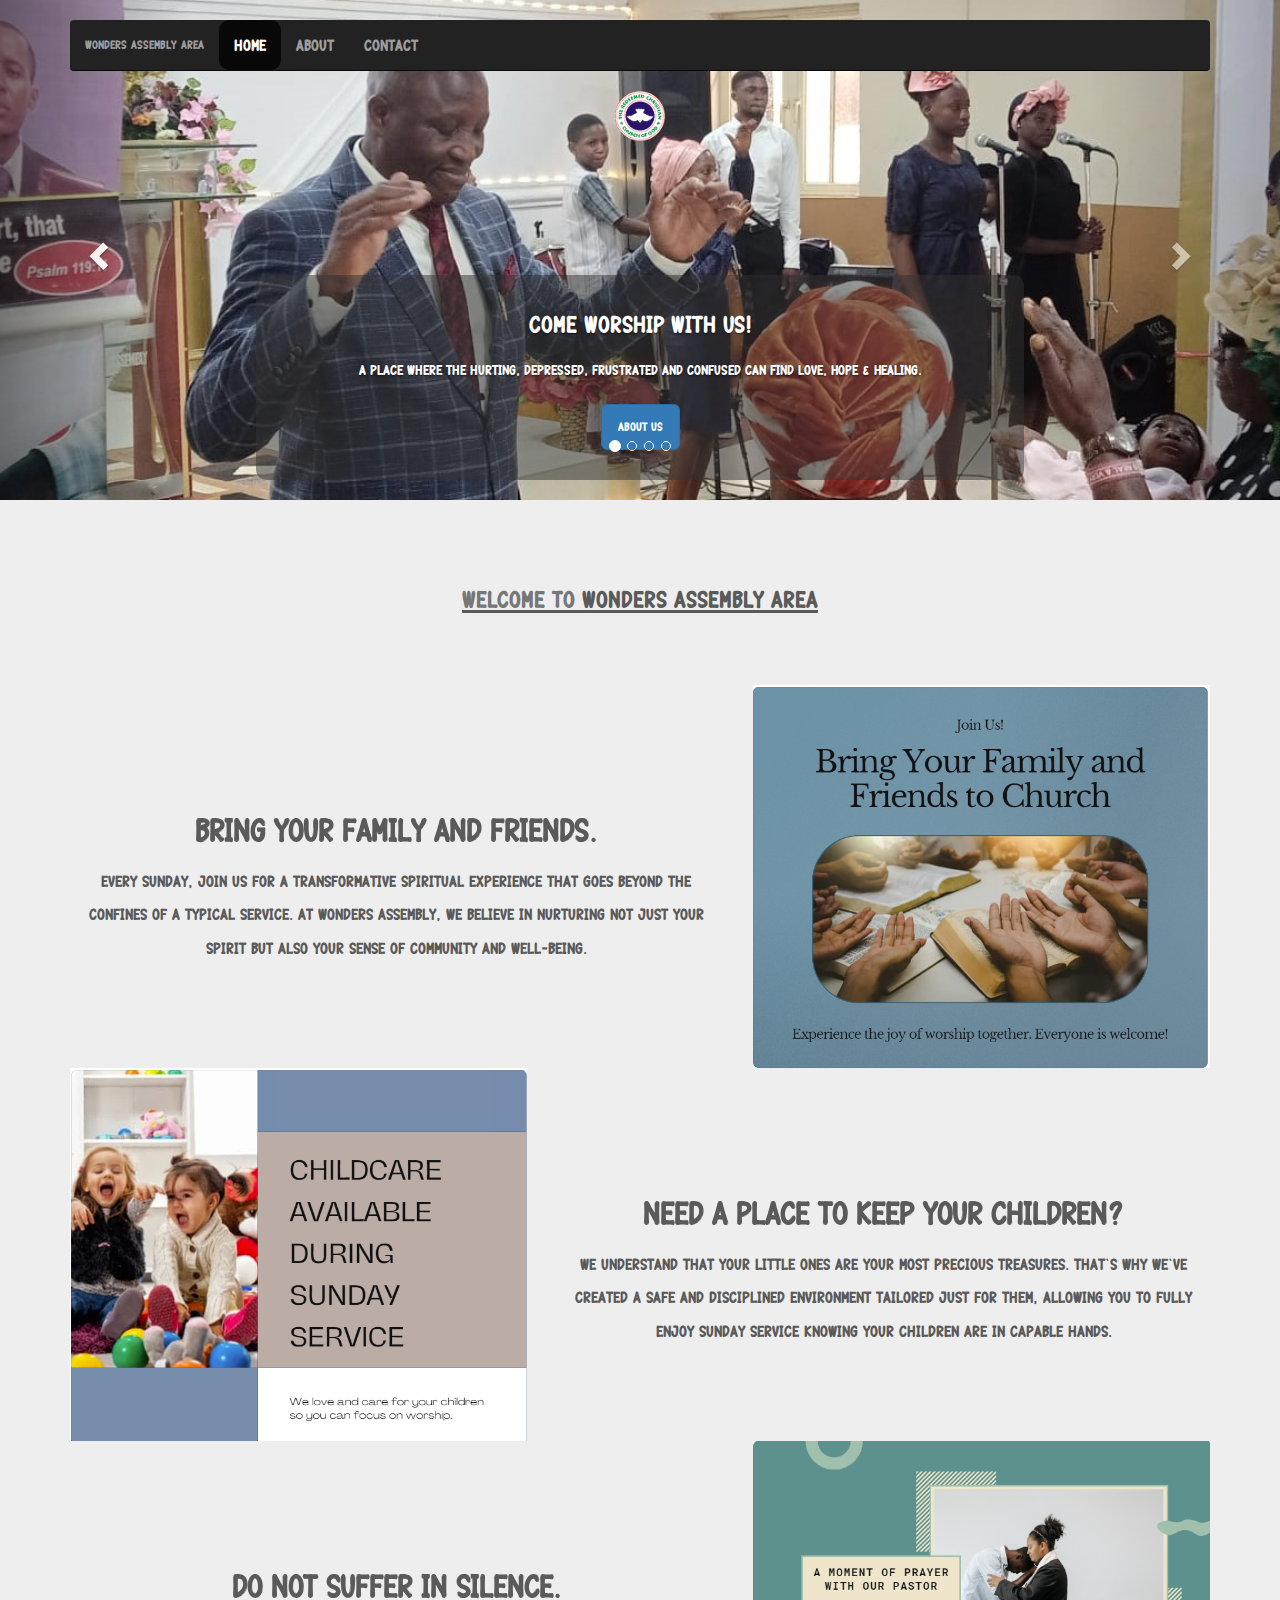
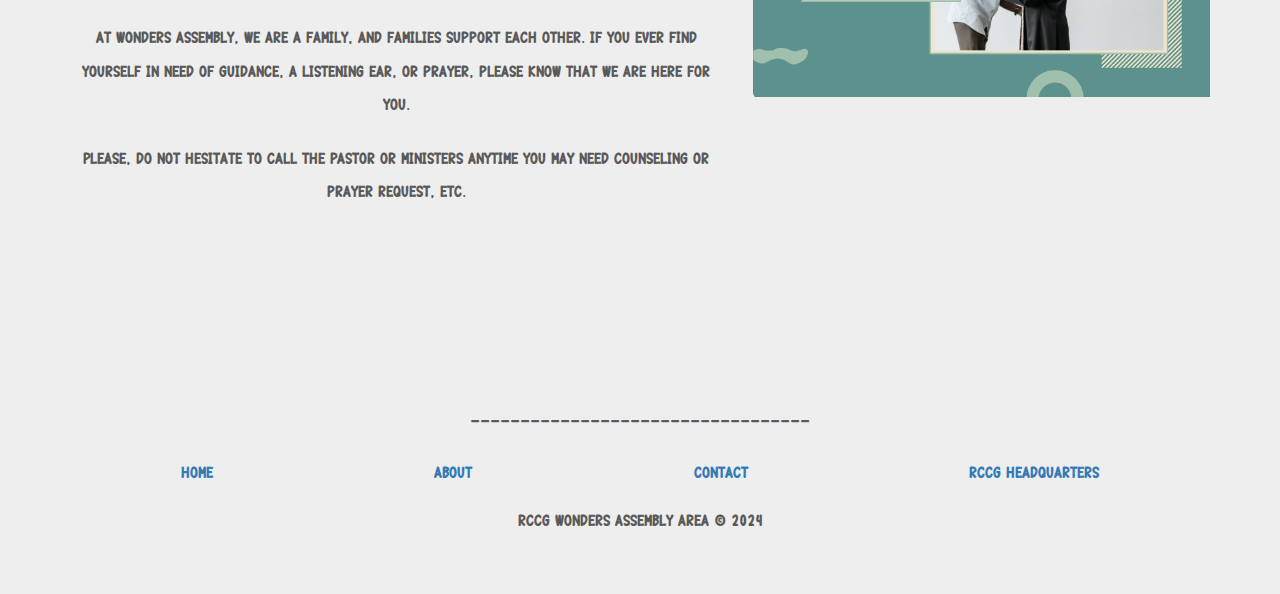
<file: index.html>
<!DOCTYPE html>
<html lang="en">
<!--FOR WHOEVER MAY HANDLE CODE: 
BOOSTRAP WEBSITE STYLES - FROM ONLINE RESOURCE (GOOGLE "BOOTSRAP") -->

<head>
    <meta charset="utf-8">
    <meta http-equiv="X-UA-Compatible" content="IE=edge">
    <meta name="viewport" content="width=device-width, initial-scale=1">
    <!-- The above 3 meta tags *must* come first in the head; any other head content must come *after* these tags -->
    <meta name="description" content="">
    <meta name="author" content="">
    <link rel="icon" href="favicon.ico">

    <title>Wonders Assembly Area (Redeemed Christian Church of God)</title>

    <!-- Bootstrap core CSS -->
    <link href="dist/css/bootstrap.min.css" rel="stylesheet">

    <link rel="stylesheet" href="http://maxcdn.bootstrapcdn.com/bootstrap/3.3.6/css/bootstrap.min.css">
    <script src="https://ajax.googleapis.com/ajax/libs/jquery/1.12.2/jquery.min.js"></script>
    <script src="http://maxcdn.bootstrapcdn.com/bootstrap/3.3.6/js/bootstrap.min.js"></script>

    <!-- IE10 viewport hack for Surface/desktop Windows 8 bug -->
    <link href="assets/css/ie10-viewport-bug-workaround.css" rel="stylesheet">

    <link href="assets/css/custom-church.css" rel="stylesheet">

    <!-- Just for debugging purposes. Don't actually copy these 2 lines! -->
    <!--[if lt IE 9]><script src="assets/js/ie8-responsive-file-warning.js"></script><![endif]-->
    <script src="assets/js/ie-emulation-modes-warning.js"></script>

    <!-- HTML5 shim and Respond.js for IE8 support of HTML5 elements and media queries -->
    <!--[if lt IE 9]>
      <script src="https://oss.maxcdn.com/html5shiv/3.7.2/html5shiv.min.js"></script>
      <script src="https://oss.maxcdn.com/respond/1.4.2/respond.min.js"></script>
    <![endif]-->

    <!-- Custom styles for this template -->
    <link href="carousel.css" rel="stylesheet">
</head>
<!-- NAVBAR
================================================== -->

<body>
    <div class="navbar-wrapper">
        <div class="container">

            <nav class="navbar navbar-inverse navbar-static-top">
                <div class="container">
                    <div class="navbar-header">
                        <button type="button" class="navbar-toggle collapsed" data-toggle="collapse" data-target="#navbar" aria-expanded="false" aria-controls="navbar">
                <span class="sr-only">Toggle navigation</span>
                <span class="icon-bar"></span>
                <span class="icon-bar"></span>
                <span class="icon-bar"></span>
              </button>
                        <a class="navbar-brand" href="#" title="Wonders Assembly Area">Wonders Assembly Area</a>
                    </div>
                    <div id="navbar" class="navbar-collapse collapse">
                        <ul class="nav navbar-nav">
                            <li class="active"><a href="#">Home</a></li>
                            <li><a href="about.html">About</a></li>
                            <li><a href="contact.html">Contact</a></li>
                            <!-- <li class="dropdown">
                  <a href="#" class="dropdown-toggle" data-toggle="dropdown" role="button" aria-haspopup="true" aria-expanded="false">Dropdown <span class="caret"></span></a>
                  <ul class="dropdown-menu">
                    <li><a href="#">Action</a></li>
                    <li><a href="#">Another action</a></li>
                    <li><a href="#">Something else here</a></li>
                    <li role="separator" class="divider"></li>
                    <li class="dropdown-header">Nav header</li>
                    <li><a href="#">Separated link</a></li>
                    <li><a href="#">One more separated link</a></li> -->

                        </ul>
                        </li>
                        </ul>
                    </div>
                </div>
            </nav>

            <!--RCCG LOGO-->
            <div style="display: flex; justify-content: center;"><img src="assets/img/icons/RCCG.png" width="50" height="50"></div>

        </div>
    </div>


    <!-- Carousel
    ================================================== -->
    <div id="myCarousel" class="carousel slide" data-ride="carousel">
        <!-- Indicators -->
        <ol class="carousel-indicators">
            <li data-target="#myCarousel" data-slide-to="0" class="active"></li>
            <li data-target="#myCarousel" data-slide-to="1"></li>
            <li data-target="#myCarousel" data-slide-to="2"></li>
            <li data-target="#myCarousel" data-slide-to="3"></li>
        </ol>
        <div class="carousel-inner" role="listbox">
            <div class="item active first-slide carousel-img-1" title="first-slide" alt="First-Slide">
                <div class="container">
                    <div class="carousel-caption">
                        <h1>Come Worship With Us!</h1>
                        <!--
              <p>Note: If you're viewing this page via a <code>file://</code> URL, the "next" and "previous" Glyphicon buttons on the left and right might not load/display properly due to web browser security rules.</p>-->
                        <p>A place where the hurting, depressed, frustrated and confused can find LOVE, HOPE & HEALING.</p>
                        <p><a class="btn btn-lg btn-primary" href="about.html" role="button">About Us</a></p>
                    </div>
                </div>
            </div>
            <div class="item second-slide carousel-img-2" title="second-slide" alt="Second Slide">
                <div class="container">
                    <div class="carousel-caption">
                        <h1>Join Us Every Tuesdays!</h1>
                        <p>Come and Dig Deep into the topics of the Bible at our Tuesday Night Bible Study. Every Tuesday at 6:30pm - 7:30pm<br> </p>
                        <p><a class="btn btn-lg btn-primary" href="contact.html" role="button">Learn more</a></p>
                    </div>
                </div>
            </div>
            <!-- new join us -->
            <div class="item second-slide carousel-img-3" title="third-slide" alt="Second Slide">
                <div class="container">
                    <div class="carousel-caption">
                        <h1>Join Us Every Thursdays!</h1>
                        <p>Developing people for spiritual maturity through bible studies. Every Thursday at 6:30pm - 7:30pm<br> </p>
                        <p><a class="btn btn-lg btn-primary" href="contact.html" role="button">Learn more</a></p>
                    </div>
                </div>
            </div>
            <div class="item third-slide carousel-img-4" title="fourth-slide" alt="Third-Slide">
                <div class="container">
                    <div class="carousel-caption">
                        <h1>You're Welcome!</h1>
                        <p>We Appreciate Your Membership,
                            <br>We celebrate Birthdays every first Sunday of each month.</p>
                        <p><a class="btn btn-lg btn-primary" href="#" role="button">Browse gallery</a></p>
                    </div>
                </div>
            </div>
        </div>
        <a class="left carousel-control" href="#myCarousel" role="button" data-slide="prev">
            <span class="glyphicon glyphicon-chevron-left" aria-hidden="true"></span>
            <span class="sr-only">Previous</span>
        </a>
        <a class="right carousel-control" href="#myCarousel" role="button" data-slide="next">
            <span class="glyphicon glyphicon-chevron-right" aria-hidden="true"></span>
            <span class="sr-only">Next</span>
        </a>
    </div>
    <!-- /.carousel -->


    <!-- Marketing messaging and featurettes
    ================================================== -->
    <!-- Wrap the rest of the page in another container to center all the content. -->

    <div class="container marketing">
        <h1 class="featurette col-md-12"><span class="text-muted">Welcome to</span> Wonders Assembly Area</h1>

        <!-- START THE FEATURETTES -->
        <div class="row featurette">
            <div class="col-md-7">
                <h2 class="featurette-heading">Bring Your Family and Friends.
                </h2>
                <p class="lead indexparagraph">Every Sunday, join us for a transformative spiritual experience that goes beyond the confines of a typical service. At Wonders Assembly, we believe in nurturing not just your spirit but also your sense of community and well-being.</p>
            </div>
            <div class="col-md-5">
                <img class="featurette-image img-responsive center-block" src="assets/WondersPictures/bringlovedones.png" alt="Generic placeholder image">
            </div>
        </div>


        <div class="row featurette">
            <div class="col-md-7 col-md-push-5">
                <h2 class="featurette-heading">Need A Place To Keep Your Children?
                </h2>
                <p class="lead indexparagraph">we understand that your little ones are your most precious treasures. That's why we've created a safe and disciplined environment tailored just for them, allowing you to fully enjoy Sunday Service knowing your children are in capable hands.</p>
            </div>
            <div class="col-md-5 col-md-pull-7">
                <img class="featurette-image img-responsive center-block" src="assets/WondersPictures/childcare.png" alt="family">
            </div>
        </div>


        <div class="row featurette">
            <div class="col-md-7">
                <h2 class="featurette-heading">Do Not Suffer In Silence.
                </h2>
                <p class="lead indexparagraph">At Wonders Assembly, we are a family, and families support each other. If you ever find yourself in need of guidance, a listening ear, or prayer, please know that we are here for you.</p>
                <p class="lead indexparagraph">Please, do not hesitate to call the Pastor or Ministers anytime you may need counseling or prayer request, etc.</p>
            </div>
            <div class="col-md-5">
                <img class="featurette-image img-responsive center-block" src="assets/WondersPictures/pastorprayingwithchurchmember.png" alt="Generic placeholder image">
            </div>
        </div>

        <hr class="featurette-divider">
        <!-- /END THE FEATURETTES -->


        <!-- FOOTER -->
        <footer style="text-align: center;">
            <!-- <p class="pull-right"><a href="#">Back to top</a></p> -->
            <!-- <p>&copy; 2024 Redeemed Christian Church of God: Wonders Assembly Area, Lagos Province 22, Nigeria<br> &middot; <a href="#">Privacy</a> &middot; <a href="#">Terms</a></p> -->
            <p>__________________________________</p>
            <nav style="display: flex; justify-content: space-around; "><a href="index.html">Home</a> <a href="about.html">About</a> <a href="contact.html">Contact</a> <a href="https://www.rccg.org/">RCCG Headquarters</a></nav>
            <p>RCCG Wonders Assembly Area &copy; 2024
        </footer>

    </div>
    <!-- /.container -->


    <!-- Bootstrap core JavaScript
    ================================================== -->
    <!-- Placed at the end of the document so the pages load faster -->
    <script src="https://ajax.googleapis.com/ajax/libs/jquery/1.11.3/jquery.min.js"></script>
    <script>
        window.jQuery || document.write('<script src="assets/js/vendor/jquery.min.js"><\/script>')
    </script>
    <script src="dist/js/bootstrap.min.js"></script>
    <!-- Just to make our placeholder images work. Don't actually copy the next line! -->
    <script src="assets/js/vendor/holder.min.js"></script>
    <!-- IE10 viewport hack for Surface/desktop Windows 8 bug -->
    <script src="assets/js/ie10-viewport-bug-workaround.js"></script>
</body>

</html>
</file>
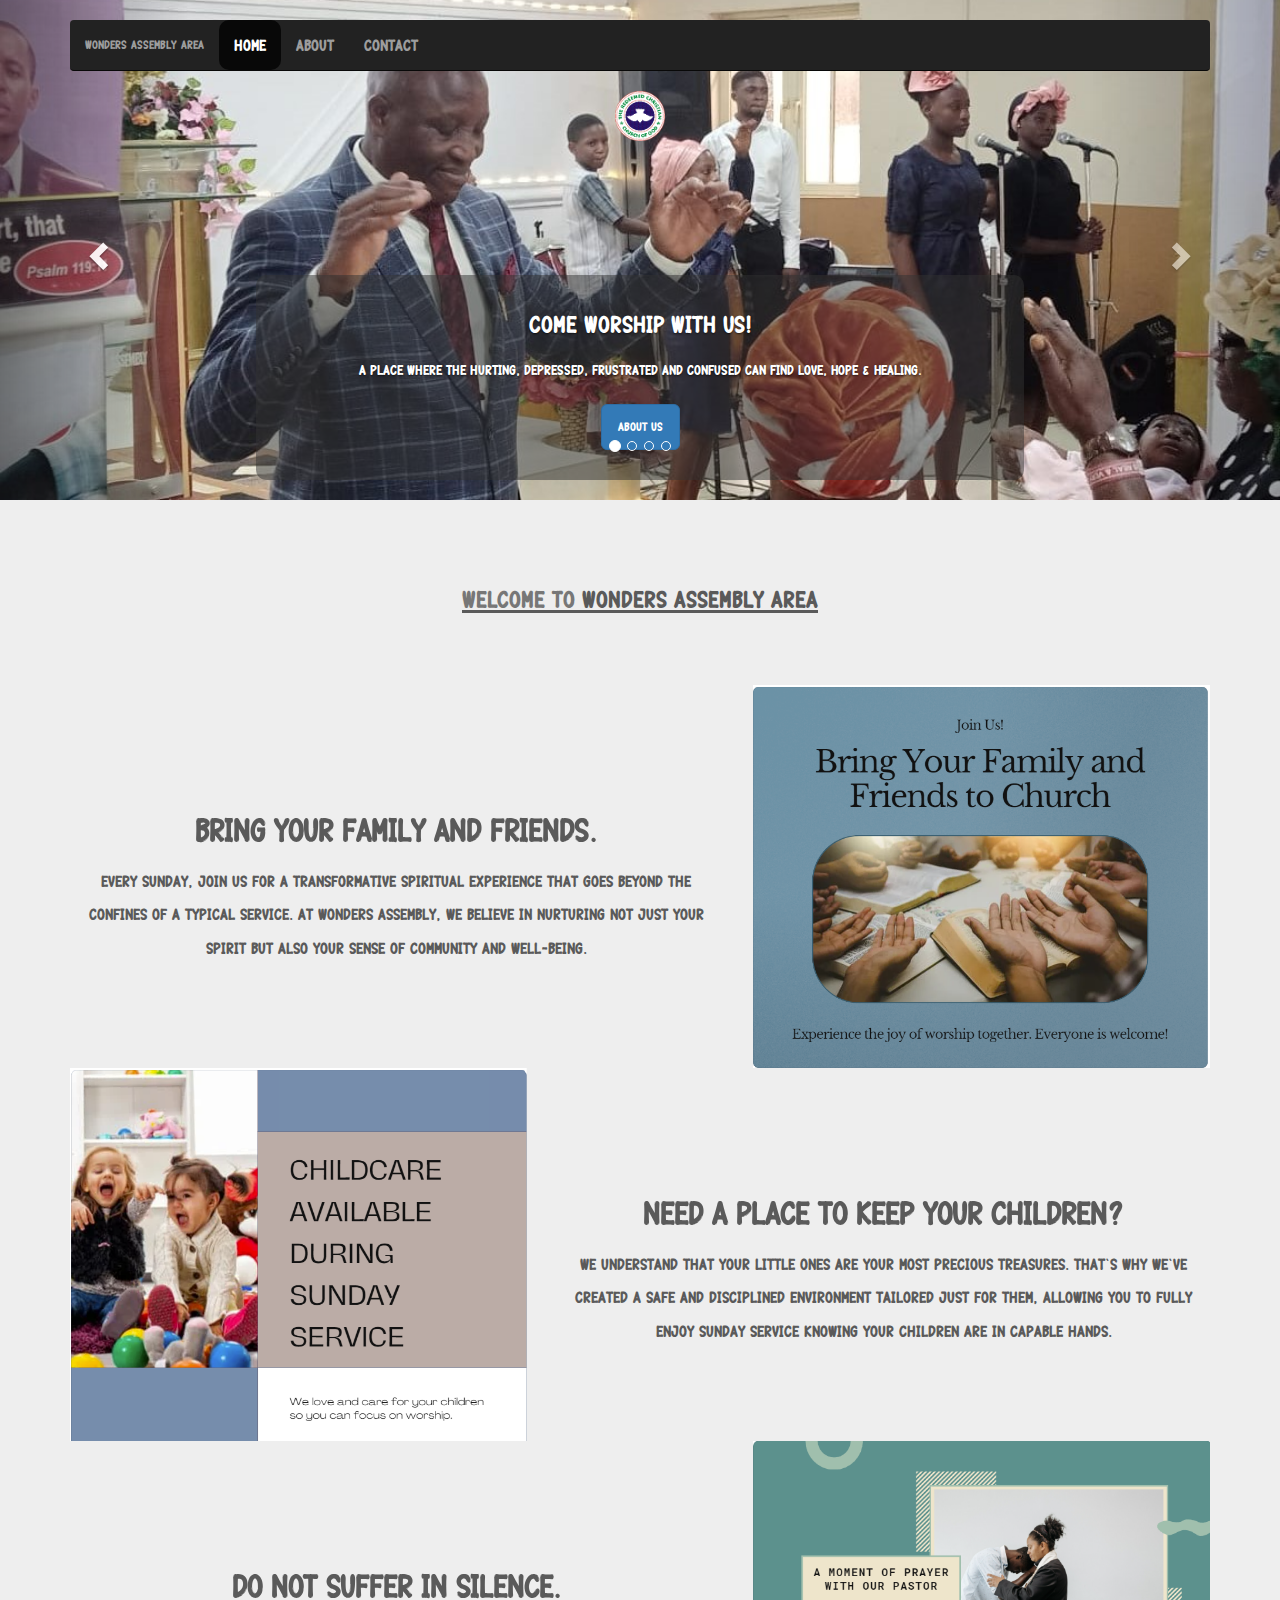
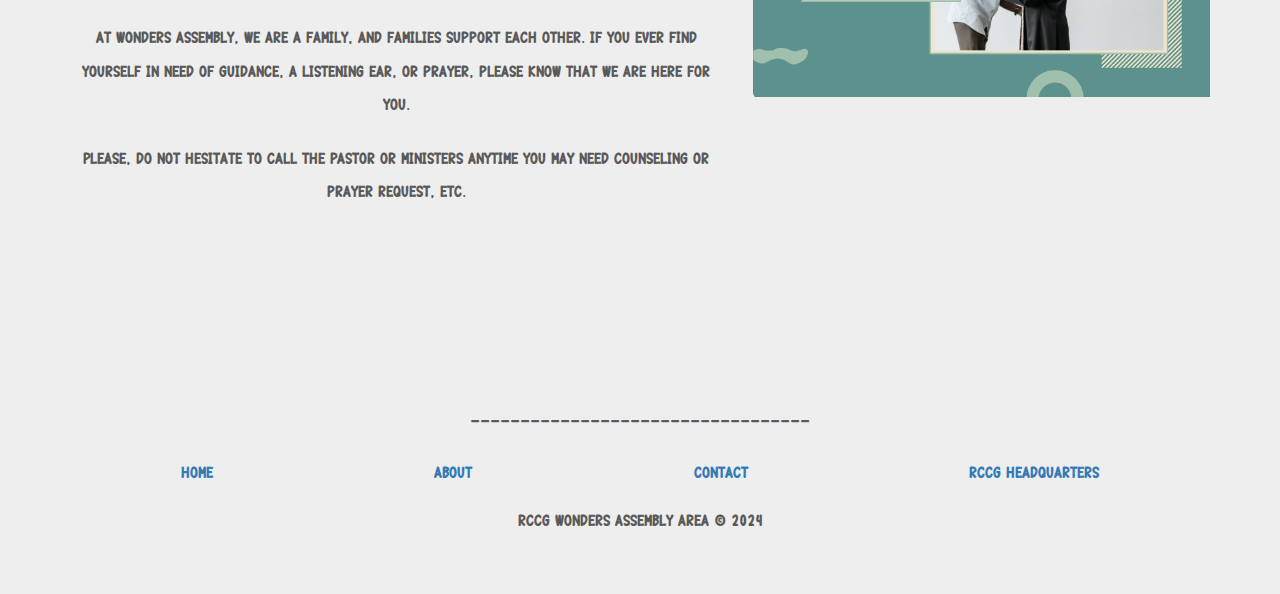
<file: wonders-assembly-area-main/index.html>
<!DOCTYPE html>
<html lang="en">
<!--FOR WHOEVER MAY HANDLE CODE: 
BOOSTRAP WEBSITE STYLES - FROM ONLINE RESOURCE (GOOGLE "BOOTSRAP") -->

<head>
    <meta charset="utf-8">
    <meta http-equiv="X-UA-Compatible" content="IE=edge">
    <meta name="viewport" content="width=device-width, initial-scale=1">
    <!-- The above 3 meta tags *must* come first in the head; any other head content must come *after* these tags -->
    <meta name="description" content="">
    <meta name="author" content="">
    <link rel="icon" href="favicon.ico">

    <title>Wonders Assembly Area (Redeemed Christian Church of God)</title>

    <!-- Bootstrap core CSS -->
    <link href="dist/css/bootstrap.min.css" rel="stylesheet">

    <link rel="stylesheet" href="http://maxcdn.bootstrapcdn.com/bootstrap/3.3.6/css/bootstrap.min.css">
    <script src="https://ajax.googleapis.com/ajax/libs/jquery/1.12.2/jquery.min.js"></script>
    <script src="http://maxcdn.bootstrapcdn.com/bootstrap/3.3.6/js/bootstrap.min.js"></script>

    <!-- IE10 viewport hack for Surface/desktop Windows 8 bug -->
    <link href="assets/css/ie10-viewport-bug-workaround.css" rel="stylesheet">

    <link href="assets/css/custom-church.css" rel="stylesheet">

    <!-- Just for debugging purposes. Don't actually copy these 2 lines! -->
    <!--[if lt IE 9]><script src="assets/js/ie8-responsive-file-warning.js"></script><![endif]-->
    <script src="assets/js/ie-emulation-modes-warning.js"></script>

    <!-- HTML5 shim and Respond.js for IE8 support of HTML5 elements and media queries -->
    <!--[if lt IE 9]>
      <script src="https://oss.maxcdn.com/html5shiv/3.7.2/html5shiv.min.js"></script>
      <script src="https://oss.maxcdn.com/respond/1.4.2/respond.min.js"></script>
    <![endif]-->

    <!-- Custom styles for this template -->
    <link href="carousel.css" rel="stylesheet">
</head>
<!-- NAVBAR
================================================== -->

<body>
    <div class="navbar-wrapper">
        <div class="container">

            <nav class="navbar navbar-inverse navbar-static-top">
                <div class="container">
                    <div class="navbar-header">
                        <button type="button" class="navbar-toggle collapsed" data-toggle="collapse" data-target="#navbar" aria-expanded="false" aria-controls="navbar">
                <span class="sr-only">Toggle navigation</span>
                <span class="icon-bar"></span>
                <span class="icon-bar"></span>
                <span class="icon-bar"></span>
              </button>
                        <a class="navbar-brand" href="#" title="Wonders Assembly Area">Wonders Assembly Area</a>
                    </div>
                    <div id="navbar" class="navbar-collapse collapse">
                        <ul class="nav navbar-nav">
                            <li class="active"><a href="#">Home</a></li>
                            <li><a href="about.html">About</a></li>
                            <li><a href="contact.html">Contact</a></li>
                            <!-- <li class="dropdown">
                  <a href="#" class="dropdown-toggle" data-toggle="dropdown" role="button" aria-haspopup="true" aria-expanded="false">Dropdown <span class="caret"></span></a>
                  <ul class="dropdown-menu">
                    <li><a href="#">Action</a></li>
                    <li><a href="#">Another action</a></li>
                    <li><a href="#">Something else here</a></li>
                    <li role="separator" class="divider"></li>
                    <li class="dropdown-header">Nav header</li>
                    <li><a href="#">Separated link</a></li>
                    <li><a href="#">One more separated link</a></li> -->

                        </ul>
                        </li>
                        </ul>
                    </div>
                </div>
            </nav>

            <!--RCCG LOGO-->
            <div style="display: flex; justify-content: center;"><img src="assets/img/icons/RCCG.png" width="50" height="50"></div>

        </div>
    </div>


    <!-- Carousel
    ================================================== -->
    <div id="myCarousel" class="carousel slide" data-ride="carousel">
        <!-- Indicators -->
        <ol class="carousel-indicators">
            <li data-target="#myCarousel" data-slide-to="0" class="active"></li>
            <li data-target="#myCarousel" data-slide-to="1"></li>
            <li data-target="#myCarousel" data-slide-to="2"></li>
            <li data-target="#myCarousel" data-slide-to="3"></li>
        </ol>
        <div class="carousel-inner" role="listbox">
            <div class="item active first-slide carousel-img-1" title="first-slide" alt="First-Slide">
                <div class="container">
                    <div class="carousel-caption">
                        <h1>Come Worship With Us!</h1>
                        <!--
              <p>Note: If you're viewing this page via a <code>file://</code> URL, the "next" and "previous" Glyphicon buttons on the left and right might not load/display properly due to web browser security rules.</p>-->
                        <p>A place where the hurting, depressed, frustrated and confused can find LOVE, HOPE & HEALING.</p>
                        <p><a class="btn btn-lg btn-primary" href="about.html" role="button">About Us</a></p>
                    </div>
                </div>
            </div>
            <div class="item second-slide carousel-img-2" title="second-slide" alt="Second Slide">
                <div class="container">
                    <div class="carousel-caption">
                        <h1>Join Us Every Tuesdays!</h1>
                        <p>Come and Dig Deep into the topics of the Bible at our Tuesday Night Bible Study. Every Tuesday at 6:30pm - 7:30pm<br> </p>
                        <p><a class="btn btn-lg btn-primary" href="contact.html" role="button">Learn more</a></p>
                    </div>
                </div>
            </div>
            <!-- new join us -->
            <div class="item second-slide carousel-img-3" title="third-slide" alt="Second Slide">
                <div class="container">
                    <div class="carousel-caption">
                        <h1>Join Us Every Thursdays!</h1>
                        <p>Developing people for spiritual maturity through bible studies. Every Thursday at 6:30pm - 7:30pm<br> </p>
                        <p><a class="btn btn-lg btn-primary" href="contact.html" role="button">Learn more</a></p>
                    </div>
                </div>
            </div>
            <div class="item third-slide carousel-img-4" title="fourth-slide" alt="Third-Slide">
                <div class="container">
                    <div class="carousel-caption">
                        <h1>You're Welcome!</h1>
                        <p>We Appreciate Your Membership,
                            <br>We celebrate Birthdays every first Sunday of each month.</p>
                        <p><a class="btn btn-lg btn-primary" href="#" role="button">Browse gallery</a></p>
                    </div>
                </div>
            </div>
        </div>
        <a class="left carousel-control" href="#myCarousel" role="button" data-slide="prev">
            <span class="glyphicon glyphicon-chevron-left" aria-hidden="true"></span>
            <span class="sr-only">Previous</span>
        </a>
        <a class="right carousel-control" href="#myCarousel" role="button" data-slide="next">
            <span class="glyphicon glyphicon-chevron-right" aria-hidden="true"></span>
            <span class="sr-only">Next</span>
        </a>
    </div>
    <!-- /.carousel -->


    <!-- Marketing messaging and featurettes
    ================================================== -->
    <!-- Wrap the rest of the page in another container to center all the content. -->

    <div class="container marketing">
        <h1 class="featurette col-md-12"><span class="text-muted">Welcome to</span> Wonders Assembly Area</h1>

        <!-- START THE FEATURETTES -->
        <div class="row featurette">
            <div class="col-md-7">
                <h2 class="featurette-heading">Bring Your Family and Friends.
                </h2>
                <p class="lead indexparagraph">Every Sunday, join us for a transformative spiritual experience that goes beyond the confines of a typical service. At Wonders Assembly, we believe in nurturing not just your spirit but also your sense of community and well-being.</p>
            </div>
            <div class="col-md-5">
                <img class="featurette-image img-responsive center-block" src="/wonders-assembly-area-main/assets/WondersPictures/bringlovedones.png" alt="Generic placeholder image">
            </div>
        </div>


        <div class="row featurette">
            <div class="col-md-7 col-md-push-5">
                <h2 class="featurette-heading">Need A Place To Keep Your Children?
                </h2>
                <p class="lead indexparagraph">we understand that your little ones are your most precious treasures. That's why we've created a safe and disciplined environment tailored just for them, allowing you to fully enjoy Sunday Service knowing your children are in capable hands.</p>
            </div>
            <div class="col-md-5 col-md-pull-7">
                <img class="featurette-image img-responsive center-block" src="assets/WondersPictures/childcare.png" alt="family">
            </div>
        </div>


        <div class="row featurette">
            <div class="col-md-7">
                <h2 class="featurette-heading">Do Not Suffer In Silence.
                </h2>
                <p class="lead indexparagraph">At Wonders Assembly, we are a family, and families support each other. If you ever find yourself in need of guidance, a listening ear, or prayer, please know that we are here for you.</p>
                <p class="lead indexparagraph">Please, do not hesitate to call the Pastor or Ministers anytime you may need counseling or prayer request, etc.</p>
            </div>
            <div class="col-md-5">
                <img class="featurette-image img-responsive center-block" src="assets/WondersPictures/pastorprayingwithchurchmember.png" alt="Generic placeholder image">
            </div>
        </div>

        <hr class="featurette-divider">
        <!-- /END THE FEATURETTES -->


        <!-- FOOTER -->
        <footer style="text-align: center;">
            <!-- <p class="pull-right"><a href="#">Back to top</a></p> -->
            <!-- <p>&copy; 2024 Redeemed Christian Church of God: Wonders Assembly Area, Lagos Province 22, Nigeria<br> &middot; <a href="#">Privacy</a> &middot; <a href="#">Terms</a></p> -->
            <p>__________________________________</p>
            <nav style="display: flex; justify-content: space-around; "><a href="index.html">Home</a> <a href="about.html">About</a> <a href="contact.html">Contact</a> <a href="https://www.rccg.org/">RCCG Headquarters</a></nav>
            <p>RCCG Wonders Assembly Area &copy; 2024
        </footer>

    </div>
    <!-- /.container -->


    <!-- Bootstrap core JavaScript
    ================================================== -->
    <!-- Placed at the end of the document so the pages load faster -->
    <script src="https://ajax.googleapis.com/ajax/libs/jquery/1.11.3/jquery.min.js"></script>
    <script>
        window.jQuery || document.write('<script src="assets/js/vendor/jquery.min.js"><\/script>')
    </script>
    <script src="dist/js/bootstrap.min.js"></script>
    <!-- Just to make our placeholder images work. Don't actually copy the next line! -->
    <script src="assets/js/vendor/holder.min.js"></script>
    <!-- IE10 viewport hack for Surface/desktop Windows 8 bug -->
    <script src="assets/js/ie10-viewport-bug-workaround.js"></script>
</body>

</html>
</file>
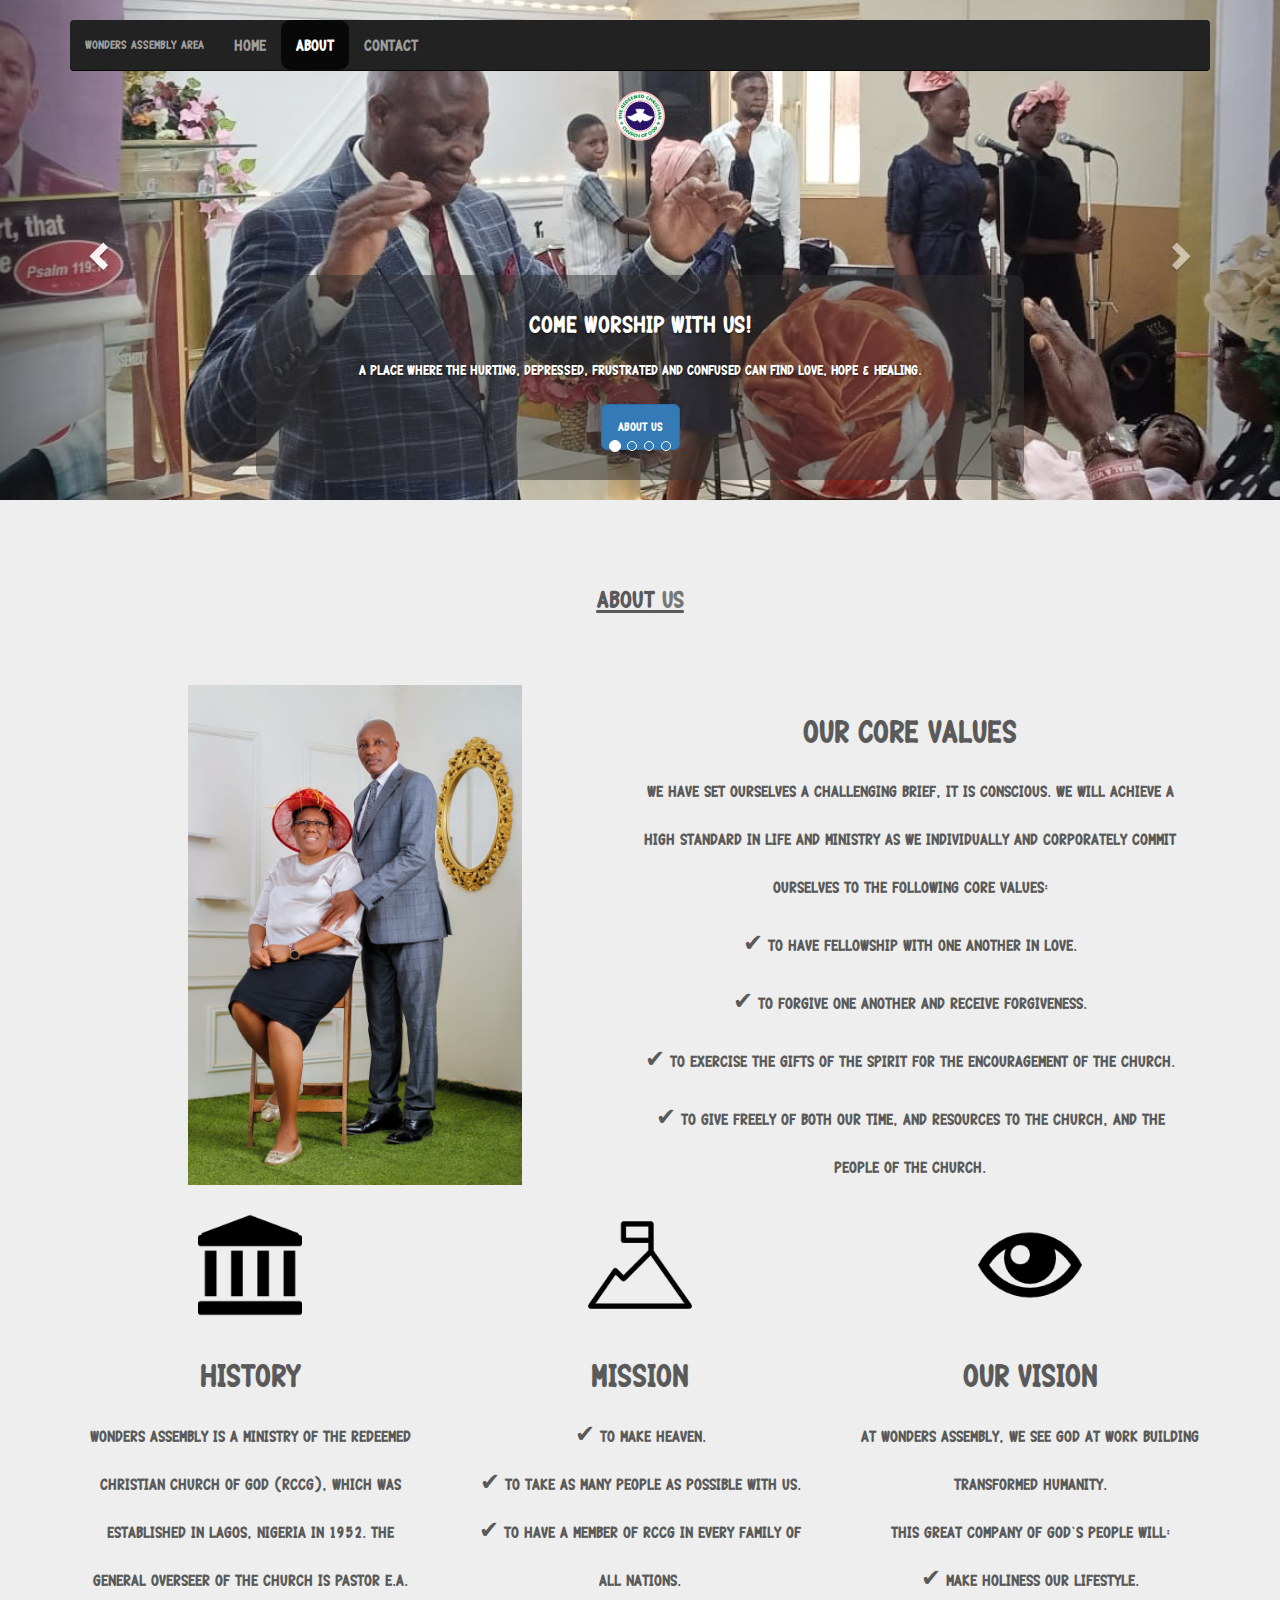
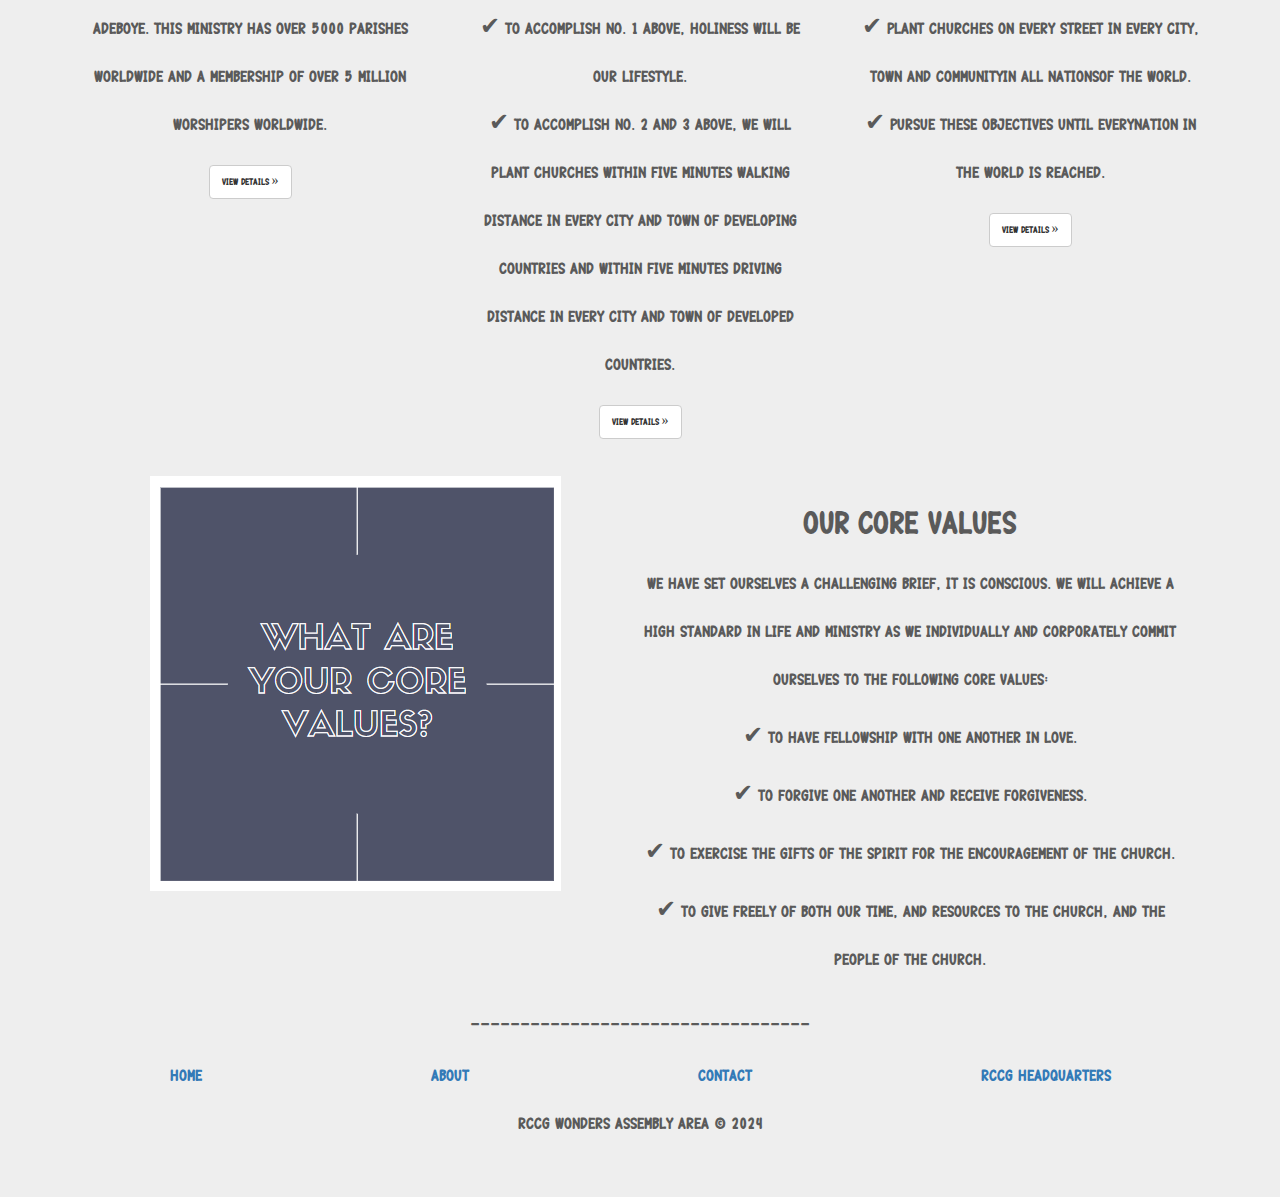
<file: about.html>
<!DOCTYPE html>
<html lang="en">
<!--FOR WHOEVER MAY HANDLE CODE: 
BOOSTRAP WEBSITE STYLES - FROM ONLINE RESOURCE (GOOGLE "BOOTSRAP") -->

<head>
    <meta charset="utf-8">
    <meta http-equiv="X-UA-Compatible" content="IE=edge">
    <meta name="viewport" content="width=device-width, initial-scale=1">
    <!-- The above 3 meta tags *must* come first in the head; any other head content must come *after* these tags -->
    <meta name="description" content="">
    <meta name="author" content="">
    <link rel="icon" href="favicon.ico">

    <title>About || Wonders Assembly Area</title>

    <!-- Bootstrap core CSS -->
    <link href="dist/css/bootstrap.min.css" rel="stylesheet">

    <link rel="stylesheet" href="http://maxcdn.bootstrapcdn.com/bootstrap/3.3.6/css/bootstrap.min.css">
    <script src="https://ajax.googleapis.com/ajax/libs/jquery/1.12.2/jquery.min.js"></script>
    <script src="http://maxcdn.bootstrapcdn.com/bootstrap/3.3.6/js/bootstrap.min.js"></script>

    <!-- IE10 viewport hack for Surface/desktop Windows 8 bug -->
    <link href="assets/css/ie10-viewport-bug-workaround.css" rel="stylesheet">

    <link href="assets/css/custom-church.css" rel="stylesheet">

    <!-- Just for debugging purposes. Don't actually copy these 2 lines! -->
    <!--[if lt IE 9]><script src="assets/js/ie8-responsive-file-warning.js"></script><![endif]-->
    <script src="assets/js/ie-emulation-modes-warning.js"></script>

    <!-- HTML5 shim and Respond.js for IE8 support of HTML5 elements and media queries -->
    <!--[if lt IE 9]>
      <script src="https://oss.maxcdn.com/html5shiv/3.7.2/html5shiv.min.js"></script>
      <script src="https://oss.maxcdn.com/respond/1.4.2/respond.min.js"></script>
    <![endif]-->

    <!-- Custom styles for this template -->
    <link href="carousel.css" rel="stylesheet">
</head>
<!-- NAVBAR
================================================== -->

<body>
    <div class="navbar-wrapper">
        <div class="container">

            <nav class="navbar navbar-inverse navbar-static-top">
                <div class="container">
                    <div class="navbar-header">
                        <button type="button" class="navbar-toggle collapsed" data-toggle="collapse" data-target="#navbar" aria-expanded="false" aria-controls="navbar">
                <span class="sr-only">Toggle navigation</span>
                <span class="icon-bar"></span>
                <span class="icon-bar"></span>
                <span class="icon-bar"></span>
              </button>

                        <a class="navbar-brand" href="#" title="Wonders Assembly Area">Wonders Assembly Area</a>
                    </div>
                    <div id="navbar" class="navbar-collapse collapse">
                        <ul class="nav navbar-nav">
                            <li><a href="index.html">Home</a></li>
                            <li class="active"><a href="#">About</a></li>
                            <li><a href="contact.html">Contact</a></li>
                            <!-- <li class="dropdown">
                  <a href="#" class="dropdown-toggle" data-toggle="dropdown" role="button" aria-haspopup="true" aria-expanded="false">Dropdown <span class="caret"></span></a>
                  <ul class="dropdown-menu">
                    <li><a href="#">Action</a></li>
                    <li><a href="#">Another action</a></li>
                    <li><a href="#">Something else here</a></li>
                    <li role="separator" class="divider"></li>
                    <li class="dropdown-header">Nav header</li>
                    <li><a href="#">Separated link</a></li>
                    <li><a href="#">One more separated link</a></li>
                  </ul>
                </li> -->
                        </ul>
                    </div>



                </div>
            </nav>

            <!--RCCG LOGO-->
            <div style="display: flex; justify-content: center;"><img src="assets/img/icons/RCCG.png" width="50" height="50"></div>

        </div>
    </div>


    <!-- Carousel
    ================================================== -->
    <div id="myCarousel" class="carousel slide" data-ride="carousel">
        <!-- Indicators -->
        <ol class="carousel-indicators">
            <li data-target="#myCarousel" data-slide-to="0" class="active"></li>
            <li data-target="#myCarousel" data-slide-to="1"></li>
            <li data-target="#myCarousel" data-slide-to="2"></li>
            <li data-target="#myCarousel" data-slide-to="3"></li>
        </ol>
        <div class="carousel-inner" role="listbox">
            <div class="item active first-slide carousel-img-1" title="first-slide" alt="First-Slide">
                <div class="container">
                    <div class="carousel-caption">
                        <h1>Come Worship With Us!</h1>
                        <!--
              <p>Note: If you're viewing this page via a <code>file://</code> URL, the "next" and "previous" Glyphicon buttons on the left and right might not load/display properly due to web browser security rules.</p>-->
                        <p>A place where the hurting, depressed, frustrated and confused can find LOVE, HOPE & HEALING. </p>
                        <p><a class="btn btn-lg btn-primary" href="about.html" role="button">About Us</a></p>
                    </div>
                </div>
            </div>
            <div class="item second-slide carousel-img-2" title="second-slide" alt="Second Slide">
                <div class="container">
                    <div class="carousel-caption">
                        <h1>Join Us Every Tuesday!</h1>
                        <p>Come and Dig Deep into the topics of the Bible at our Tuesday Night Bible Study. Every Tuesday at 6:30pm - 7:30pm<br> </p>
                        <p><a class="btn btn-lg btn-primary" href="contact.html" role="button">Learn more</a></p>
                    </div>
                </div>
            </div>
            <!-- ne carousel -->
            <div class="item second-slide carousel-img-3" title="third-slide" alt="Second Slide">
                <div class="container">
                    <div class="carousel-caption">
                        <h1>Join Us Every Thursday!</h1>
                        <p>Developing people for spiritual maturity through bible studies. Every Thursday at 6:30pm - 7:30pm<br> </p>
                        <p><a class="btn btn-lg btn-primary" href="contact.html" role="button">Learn more</a></p>
                    </div>
                </div>
            </div>
            <div class="item third-slide carousel-img-4" title="fourth-slide" alt="Third-Slide">
                <div class="container">
                    <div class="carousel-caption">
                        <h1>You're Welcome!</h1>
                        <p>We Appreciate Your Membership,
                            <br>We celebrate Birthdays every first Sunday of each month.</p>
                        <p><a class="btn btn-lg btn-primary" href="#" role="button">Browse gallery</a></p>
                    </div>
                </div>
            </div>
        </div>
        <a class="left carousel-control" href="#myCarousel" role="button" data-slide="prev">
            <span class="glyphicon glyphicon-chevron-left" aria-hidden="true"></span>
            <span class="sr-only">Previous</span>
        </a>
        <a class="right carousel-control" href="#myCarousel" role="button" data-slide="next">
            <span class="glyphicon glyphicon-chevron-right" aria-hidden="true"></span>
            <span class="sr-only">Next</span>
        </a>
    </div>
    <!-- /.carousel -->


    <!-- Marketing messaging and featurettes
    ================================================== -->
    <!-- Wrap the rest of the page in another container to center all the content. -->

    <div class="container marketing">
        <!--CONTACT SECTION -->
        <div class="row featurette">
            <div class="col-md-12">
                <h1 class="featurette col-md-12"><u>About<span class="text-muted"> Us</span></u></h1>
                <section id="testing-core">
                    <div class="col-md-6" style="height: 20%;">
                        <img style="height: 500px;" class="featurette-image img-responsive center-block" src="assets/WondersPictures/daddyandmummypastor.jpg" alt="Pastor&Wife">
                    </div>

                    <div class="col-md-6 row">
                        <h2>Our Core Values</h2>
                        <div>
                            <p>We have set ourselves a challenging brief, it is conscious. We will achieve a high standard in life and ministry as we individually and corporately commit ourselves to the following Core Values:</p>

                            <p>&#x2714; To have fellowship with one another in love.</p>

                            <p>&#x2714; To forgive one another and receive forgiveness.</p>

                            <p>&#x2714; To exercise the gifts of the Spirit for the encouragement of the church.</p>

                            <p>&#x2714; To give freely of both our time, and resources to the church, and the people of the church.</p>
                        </div>

                    </div>

                </section>
                <!-- Three columns of text below the carousel -->
                <div class="row">
                    <div class="col-lg-4">
                        <img class="img-square" src="assets/img/icons/history.png" alt="Generic placeholder image" width="128" height="128">
                        <h2>History</h2>
                        <p>Wonders Assembly is a ministry of the Redeemed Christian Church of God (RCCG), which was established in Lagos, Nigeria in 1952. The General Overseer of the church is Pastor E.A. Adeboye. This ministry has over 5000 parishes worldwide
                            and a membership of over 5 million worshipers worldwide.</p>
                        <p><a class="btn btn-default" href="http://rccg.org/who-we-are/history/" role="button">View details &raquo;</a></p>
                    </div>
                    <!-- /.col-lg-4 -->
                    <div class="col-lg-4">
                        <img class="img-square" src="assets/img/icons/mission.png" alt="Generic placeholder image" width="128" height="128">
                        <h2>Mission</h2>
                        <p>&#x2714; To make heaven.
                            <br>&#x2714; To take as many people as possible with us.
                            <br>&#x2714; To have a member of RCCG in every family of all nations.
                            <br>&#x2714; To accomplish No. 1 above, holiness will be our lifestyle.
                            <br>&#x2714; To accomplish No. 2 and 3 above, we will plant churches within five minutes walking distance in every city and town of developing countries and within five minutes driving distance in every city and town of developed
                            countries.


                        </p>
                        <p><a class="btn btn-default" href="http://rccg.org/who-we-are/mission-and-vision/" role="button">View details &raquo;</a></p>
                    </div>
                    <!-- /.col-lg-4 -->
                    <div class="col-lg-4">
                        <img class="img-square" src="assets/img/icons/eye.png" alt="Generic placeholder image" width="128" height="128">
                        <h2>Our Vision</h2>
                        <p>At Wonders Assembly, we see God at work building transformed humanity.
                            <br>This great company of God's people will:
                            <br>&#x2714; Make holiness Our lifestyle.

                            <br>&#x2714; Plant Churches on every street in every city, town and communityin all nationsof the world.

                            <br>&#x2714; Pursue these objectives until everynation in the world is reached.

                        </p>
                        <p><a class="btn btn-default" href="http://rccg.org/who-we-are/our-beliefs/" role="button">View details &raquo;</a></p>
                    </div>
                    <!-- /.col-lg-4 -->
                </div>
                <!-- /.row -->
                <section id="testing-core">
                    <div class="col-md-6">
                        <img class="featurette-image img-responsive center-block" src="assets/WondersPictures/corevalues.png" alt="Generic placeholder image">
                    </div>

                    <div class="col-md-6 row">
                        <h2>Our Core Values</h2>
                        <div>
                            <p>We have set ourselves a challenging brief, it is conscious. We will achieve a high standard in life and ministry as we individually and corporately commit ourselves to the following Core Values:</p>

                            <p>&#x2714; To have fellowship with one another in love.</p>

                            <p>&#x2714; To forgive one another and receive forgiveness.</p>

                            <p>&#x2714; To exercise the gifts of the Spirit for the encouragement of the church.</p>

                            <p>&#x2714; To give freely of both our time, and resources to the church, and the people of the church.</p>
                        </div>

                    </div>

                </section>

            </div>

            <hr class="featurette-divider">

            <!-- FOOTER -->
            <footer style="text-align: center;">
                <!-- <p class="pull-right"><a href="#">Back to top</a></p> -->
                <!-- <p>&copy; 2024 Redeemed Christian Church of God: Wonders Assembly Area, Lagos Province 22, Nigeria<br> &middot; <a href="#">Privacy</a> &middot; <a href="#">Terms</a></p> -->
                <p>__________________________________</p>
                <nav style="display: flex; justify-content: space-around;"><a href="index.html">Home</a> <a href="about.html">About</a> <a href="contact.html">Contact</a> <a href="https://www.rccg.org/">RCCG Headquarters</a></nav>
                <p>RCCG Wonders Assembly Area &copy; 2024
            </footer>

        </div>
        <!-- /.container -->



        <!-- Bootstrap core JavaScript
    ================================================== -->
        <!-- Placed at the end of the document so the pages load faster -->
        <script src="https://ajax.googleapis.com/ajax/libs/jquery/1.11.3/jquery.min.js"></script>
        <script>
            window.jQuery || document.write('<script src="assets/js/vendor/jquery.min.js"><\/script>')
        </script>
        <script src="dist/js/bootstrap.min.js"></script>
        <!-- Just to make our placeholder images work. Don't actually copy the next line! -->
        <script src="assets/js/vendor/holder.min.js"></script>
        <!-- IE10 viewport hack for Surface/desktop Windows 8 bug -->
        <script src="assets/js/ie10-viewport-bug-workaround.js"></script>


</body>

</html>
</file>
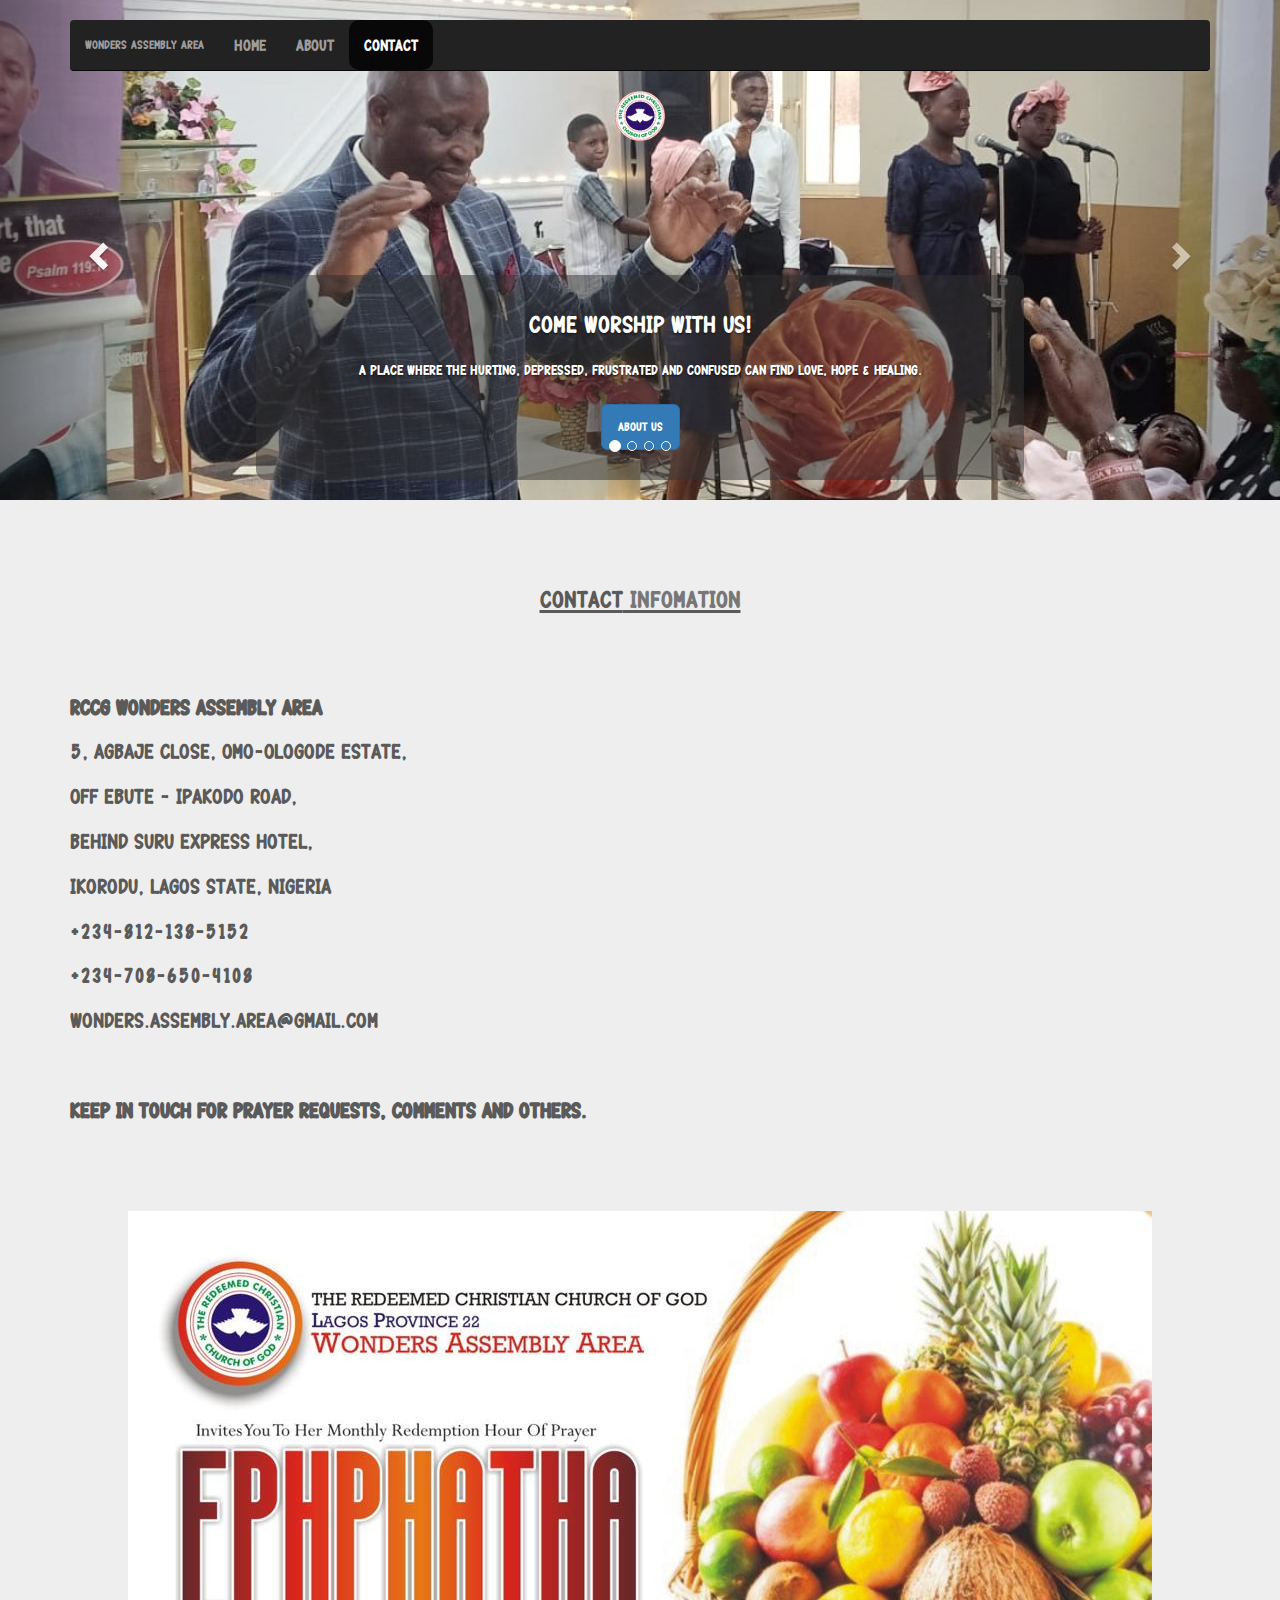
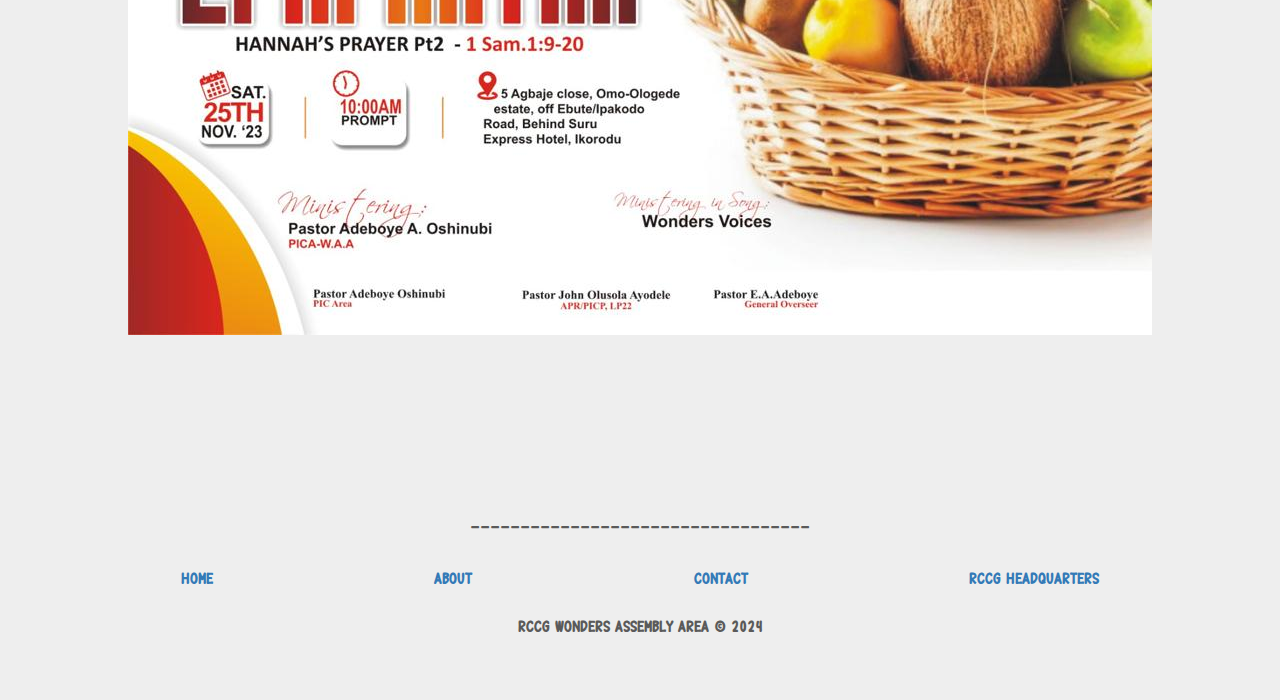
<file: contact.html>
<!DOCTYPE html>
<html lang="en">
<!--FOR WHOEVER MAY HANDLE CODE: 
BOOSTRAP WEBSITE STYLES - FROM ONLINE RESOURCE (GOOGLE "BOOTSRAP") -->

<head>
    <meta charset="utf-8">
    <meta http-equiv="X-UA-Compatible" content="IE=edge">
    <meta name="viewport" content="width=device-width, initial-scale=1">
    <!-- The above 3 meta tags *must* come first in the head; any other head content must come *after* these tags -->
    <meta name="description" content="">
    <meta name="author" content="">
    <link rel="icon" href="favicon.ico">

    <title>Contact || Wonders Assembly Area</title>

    <!-- Bootstrap core CSS -->
    <link href="dist/css/bootstrap.min.css" rel="stylesheet">

    <link rel="stylesheet" href="http://maxcdn.bootstrapcdn.com/bootstrap/3.3.6/css/bootstrap.min.css">
    <script src="https://ajax.googleapis.com/ajax/libs/jquery/1.12.2/jquery.min.js"></script>
    <script src="http://maxcdn.bootstrapcdn.com/bootstrap/3.3.6/js/bootstrap.min.js"></script>

    <!-- IE10 viewport hack for Surface/desktop Windows 8 bug -->
    <link href="assets/css/ie10-viewport-bug-workaround.css" rel="stylesheet">

    <link href="assets/css/custom-church.css" rel="stylesheet">

    <!-- Just for debugging purposes. Don't actually copy these 2 lines! -->
    <!--[if lt IE 9]><script src="assets/js/ie8-responsive-file-warning.js"></script><![endif]-->
    <script src="assets/js/ie-emulation-modes-warning.js"></script>

    <!-- HTML5 shim and Respond.js for IE8 support of HTML5 elements and media queries -->
    <!--[if lt IE 9]>
      <script src="https://oss.maxcdn.com/html5shiv/3.7.2/html5shiv.min.js"></script>
      <script src="https://oss.maxcdn.com/respond/1.4.2/respond.min.js"></script>
    <![endif]-->

    <!-- Custom styles for this template -->
    <link href="carousel.css" rel="stylesheet">
</head>
<!-- NAVBAR
================================================== -->

<body style="font-size: x-large;">
    <div class="navbar-wrapper">
        <div class="container">

            <nav class="navbar navbar-inverse navbar-static-top">
                <div class="container">
                    <div class="navbar-header">
                        <button type="button" class="navbar-toggle collapsed" data-toggle="collapse" data-target="#navbar" aria-expanded="false" aria-controls="navbar">
                <span class="sr-only">Toggle navigation</span>
                <span class="icon-bar"></span>
                <span class="icon-bar"></span>
                <span class="icon-bar"></span>
              </button>

                        <a class="navbar-brand" href="#" title="Wonders Assembly Area">Wonders Assembly Area</a>
                    </div>
                    <div id="navbar" class="navbar-collapse collapse">
                        <ul class="nav navbar-nav">
                            <li><a href="index.html">Home</a></li>
                            <li><a href="about.html">About</a></li>
                            <li class="active"><a href="contact.html">Contact</a></li>
                            <!-- <li class="dropdown">
                  <a href="#" class="dropdown-toggle" data-toggle="dropdown" role="button" aria-haspopup="true" aria-expanded="false">Dropdown <span class="caret"></span></a>
                  <ul class="dropdown-menu">
                    <li><a href="#">Action</a></li>
                    <li><a href="#">Another action</a></li>
                    <li><a href="#">Something else here</a></li>
                    <li role="separator" class="divider"></li>
                    <li class="dropdown-header">Nav header</li>
                    <li><a href="#">Separated link</a></li>
                    <li><a href="#">One more separated link</a></li>
                  </ul>
                </li> -->
                        </ul>
                    </div>



                </div>
            </nav>

            <!--RCCG LOGO-->
            <div style="display: flex; justify-content: center;"><img src="assets/img/icons/RCCG.png" width="50" height="50"></div>

        </div>
    </div>


    <!-- Carousel
    ================================================== -->
    <div id="myCarousel" class="carousel slide" data-ride="carousel">
        <!-- Indicators -->
        <ol class="carousel-indicators">
            <li data-target="#myCarousel" data-slide-to="0" class="active"></li>
            <li data-target="#myCarousel" data-slide-to="1"></li>
            <li data-target="#myCarousel" data-slide-to="2"></li>
            <li data-target="#myCarousel" data-slide-to="3"></li>
        </ol>
        <div class="carousel-inner" role="listbox">
            <div class="item active first-slide carousel-img-1" title="first-slide" alt="First-Slide">
                <div class="container">
                    <div class="carousel-caption">
                        <h1>Come Worship With Us!</h1>
                        <!--
              <p>Note: If you're viewing this page via a <code>file://</code> URL, the "next" and "previous" Glyphicon buttons on the left and right might not load/display properly due to web browser security rules.</p>-->
                        <p>A place where the hurting, depressed, frustrated and confused can find LOVE, HOPE & HEALING. </p>
                        <p><a class="btn btn-lg btn-primary" href="about.html" role="button">About Us</a></p>
                    </div>
                </div>
            </div>
            <div class="item second-slide carousel-img-2" title="second-slide" alt="Second Slide">
                <div class="container">
                    <div class="carousel-caption">
                        <h1>Join Us Every Tuesday!</h1>
                        <p>Come and Dig Deep into the topics of the Bible at our Tuesday Night Bible Study. Every Tuesday at 6:30pm - 7:30pm<br> </p>
                        <p><a class="btn btn-lg btn-primary" href="contact.html" role="button">Learn more</a></p>
                    </div>
                </div>
            </div>
            <!-- new carousel -->
            <div class="item second-slide carousel-img-3" title="third-slide" alt="Second Slide">
                <div class="container">
                    <div class="carousel-caption">
                        <h1>Join Us Every Thursday!</h1>
                        <p>Developing people for spiritual maturity through bible studies. Every Thursday at 6:30pm - 7:30pm<br> </p>
                        <p><a class="btn btn-lg btn-primary" href="contact.html" role="button">Learn more</a></p>
                    </div>
                </div>
            </div>
            <div class="item third-slide carousel-img-4" title="fourth-slide" alt="Third-Slide">
                <div class="container">
                    <div class="carousel-caption">
                        <h1>You're Welcome!</h1>
                        <p>We Appreciate Your Membership,
                            <br>We celebrate Birthdays every first Sunday of each month.</p>
                        <p><a class="btn btn-lg btn-primary" href="#" role="button">Browse gallery</a></p>
                    </div>
                </div>
            </div>
        </div>
        <a class="left carousel-control" href="#myCarousel" role="button" data-slide="prev">
            <span class="glyphicon glyphicon-chevron-left" aria-hidden="true"></span>
            <span class="sr-only">Previous</span>
        </a>
        <a class="right carousel-control" href="#myCarousel" role="button" data-slide="next">
            <span class="glyphicon glyphicon-chevron-right" aria-hidden="true"></span>
            <span class="sr-only">Next</span>
        </a>
    </div>
    <!-- /.carousel -->


    <!-- Marketing messaging and featurettes
    ================================================== -->
    <!-- Wrap the rest of the page in another container to center all the content. -->

    <div class="container marketing">
        <!--CONTACT SECTION -->
        <div class="row featurette">
            <h1 class="featurette col-md-12">Contact<span class="text-muted"> Infomation</span></h1>
            <div class="col-md-7">
                <p class="lead" style="font-size: xx-large;">
                    <b>RCCG Wonders Assembly Area</b>
                    <br> 5, Agbaje Close, Omo-Ologode Estate,
                    <br> Off Ebute - Ipakodo Road,
                    <br> Behind Suru Express Hotel,
                    <br> Ikorodu, Lagos State, Nigeria
                    <br> +234-812-138-5152
                    <br> +234-708-650-4108
                    <br> wonders.assembly.area@gmail.com
                    <br><br>
                    <b>Keep in touch for prayer requests, comments and others.</b>
                </p>
            </div>

            <div class="col-md-5">
                <iframe width=100% height=400px frameborder="0" style="border:0" src="https://www.google.com/maps/embed?pb=!1m18!1m12!1m3!1d3963.447991188525!2d3.47519!3d6.6145837!2m3!1f0!2f0!3f0!3m2!1i1024!2i768!4f13.1!3m3!1m2!1s0x103bec498144dc99%3A0xeb0d3a01119fb8c4!2sRCCG%20WONDERS%20ASSEMBLY!5e0!3m2!1sen!2sng!4v1662018535984!5m2!1sen!2sng"
                    allowfullscreen>
          </iframe>
            </div>
            <div class="col-md-12">
                <p>&nbsp;</p>
                <img class="featurette-image img-responsive center-block" src="/assets/WondersPictures/banner.jpg" alt="Generic placeholder image">
            </div>
        </div>

        <hr class="featurette-divider">




        <!-- FOOTER -->
        <footer style="text-align: center;">
            <!-- <p class="pull-right"><a href="#">Back to top</a></p> -->
            <!-- <p>&copy; 2024 Redeemed Christian Church of God: Wonders Assembly Area, Lagos province 22, Nigeria.<br> &middot; <a href="#">Privacy</a> &middot; <a href="#">Terms</a></p> -->
            <p>__________________________________</p>
            <nav style="display: flex; justify-content: space-around;">
                <a href="index.html">Home</a> <a href=" #">About</a> <a href="contact.htm l">Contact</a> <a href="https://www.rccg.org /">RCCG Headquarters</a></nav>
            <p>RCCG Wonders Assembly Area &copy; 2024
        </footer>

    </div>
    <!-- /.container -->



    <!-- Bootstrap core JavaScript
    ================================================== -->
    <!-- Placed at the end of the document so the pages load faster -->
    <script src="https://ajax.googleapis.com/ajax/libs/jquery/1.11.3/jquery.min.js "></script>
    <script>
        window.jQuery || document.write('<script src="assets/js/vendor/jquery.min.js "><\/script>')
    </script>
    <script src="dist/js/bootstrap.min.js "></script>
    <!-- Just to make our placeholder images work. Don't actually copy the next line! -->
    <script src="assets/js/vendor/holder.min.js "></script>
    <!-- IE10 viewport hack for Surface/desktop Windows 8 bug -->
    <script src="assets/js/ie10-viewport-bug-workaround.js "></script>


</body>

</html>
</file>
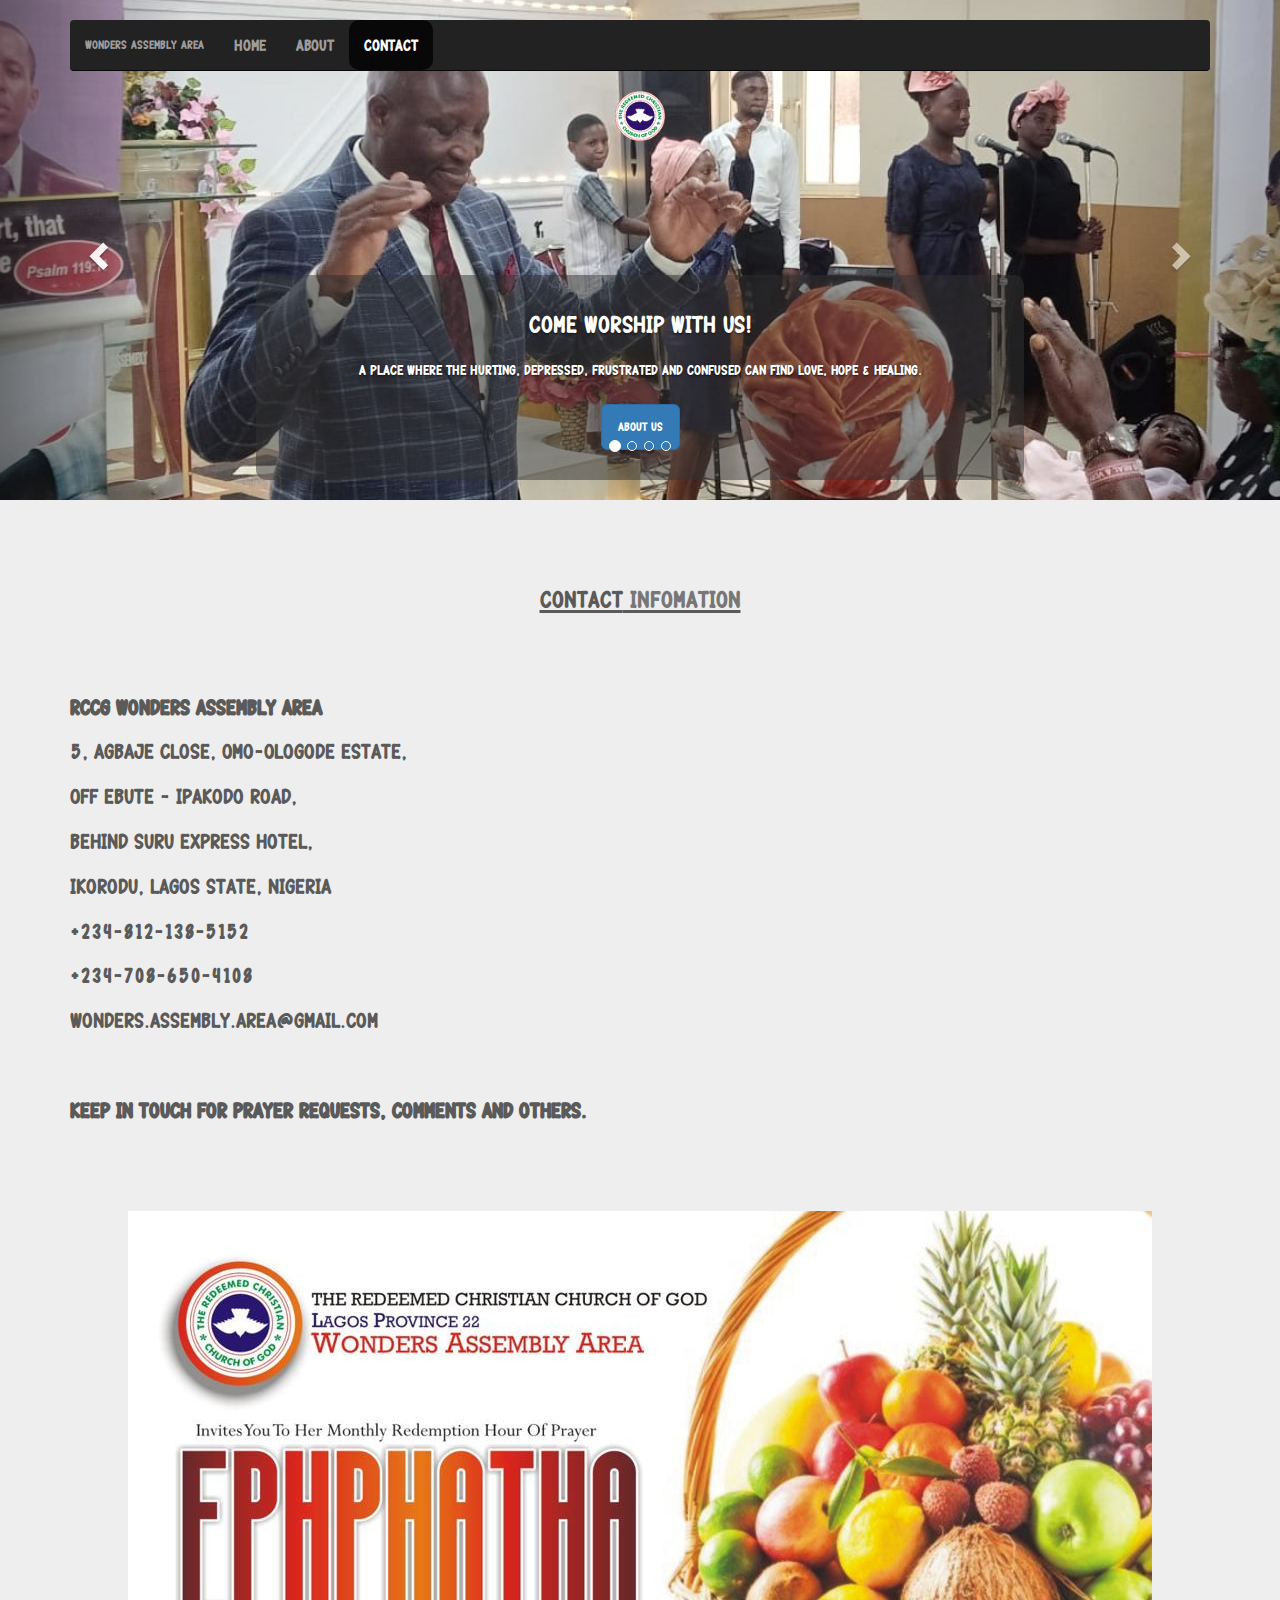
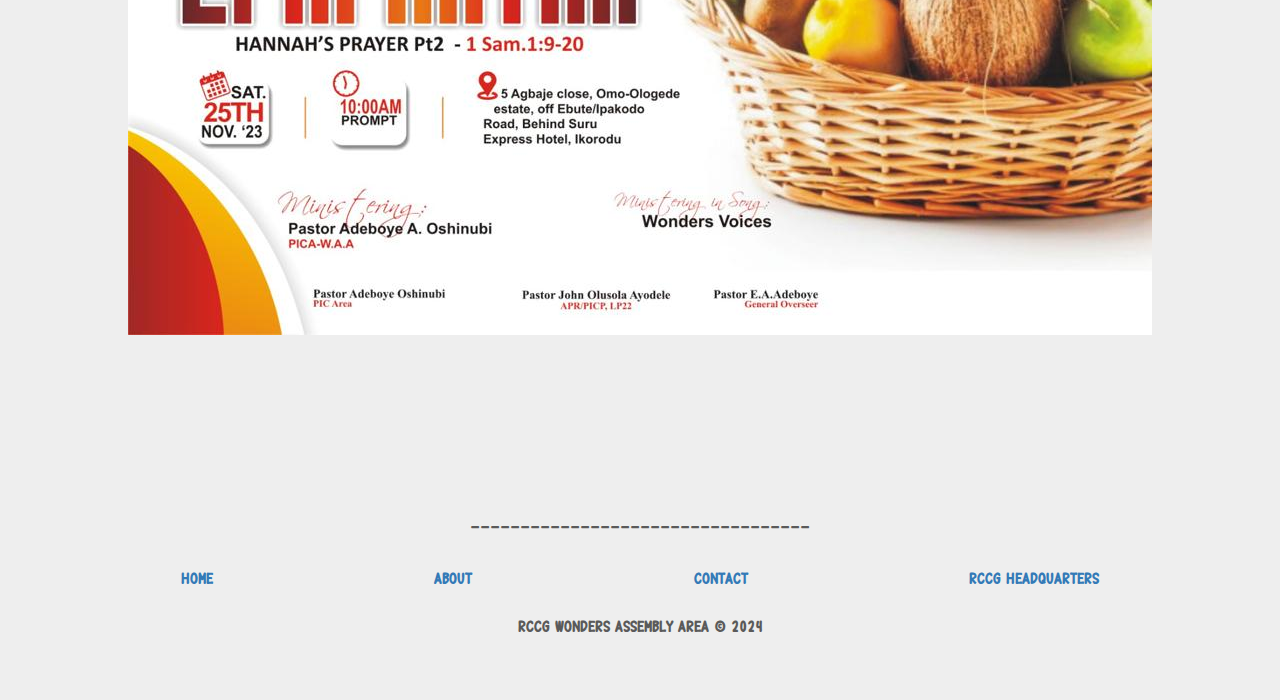
<file: wonders-assembly-area-main/contact.html>
<!DOCTYPE html>
<html lang="en">
<!--FOR WHOEVER MAY HANDLE CODE: 
BOOSTRAP WEBSITE STYLES - FROM ONLINE RESOURCE (GOOGLE "BOOTSRAP") -->

<head>
    <meta charset="utf-8">
    <meta http-equiv="X-UA-Compatible" content="IE=edge">
    <meta name="viewport" content="width=device-width, initial-scale=1">
    <!-- The above 3 meta tags *must* come first in the head; any other head content must come *after* these tags -->
    <meta name="description" content="">
    <meta name="author" content="">
    <link rel="icon" href="favicon.ico">

    <title>Contact || Wonders Assembly Area</title>

    <!-- Bootstrap core CSS -->
    <link href="dist/css/bootstrap.min.css" rel="stylesheet">

    <link rel="stylesheet" href="http://maxcdn.bootstrapcdn.com/bootstrap/3.3.6/css/bootstrap.min.css">
    <script src="https://ajax.googleapis.com/ajax/libs/jquery/1.12.2/jquery.min.js"></script>
    <script src="http://maxcdn.bootstrapcdn.com/bootstrap/3.3.6/js/bootstrap.min.js"></script>

    <!-- IE10 viewport hack for Surface/desktop Windows 8 bug -->
    <link href="assets/css/ie10-viewport-bug-workaround.css" rel="stylesheet">

    <link href="assets/css/custom-church.css" rel="stylesheet">

    <!-- Just for debugging purposes. Don't actually copy these 2 lines! -->
    <!--[if lt IE 9]><script src="assets/js/ie8-responsive-file-warning.js"></script><![endif]-->
    <script src="assets/js/ie-emulation-modes-warning.js"></script>

    <!-- HTML5 shim and Respond.js for IE8 support of HTML5 elements and media queries -->
    <!--[if lt IE 9]>
      <script src="https://oss.maxcdn.com/html5shiv/3.7.2/html5shiv.min.js"></script>
      <script src="https://oss.maxcdn.com/respond/1.4.2/respond.min.js"></script>
    <![endif]-->

    <!-- Custom styles for this template -->
    <link href="carousel.css" rel="stylesheet">
</head>
<!-- NAVBAR
================================================== -->

<body style="font-size: x-large;">
    <div class="navbar-wrapper">
        <div class="container">

            <nav class="navbar navbar-inverse navbar-static-top">
                <div class="container">
                    <div class="navbar-header">
                        <button type="button" class="navbar-toggle collapsed" data-toggle="collapse" data-target="#navbar" aria-expanded="false" aria-controls="navbar">
                <span class="sr-only">Toggle navigation</span>
                <span class="icon-bar"></span>
                <span class="icon-bar"></span>
                <span class="icon-bar"></span>
              </button>

                        <a class="navbar-brand" href="#" title="Wonders Assembly Area">Wonders Assembly Area</a>
                    </div>
                    <div id="navbar" class="navbar-collapse collapse">
                        <ul class="nav navbar-nav">
                            <li><a href="index.html">Home</a></li>
                            <li><a href="about.html">About</a></li>
                            <li class="active"><a href="contact.html">Contact</a></li>
                            <!-- <li class="dropdown">
                  <a href="#" class="dropdown-toggle" data-toggle="dropdown" role="button" aria-haspopup="true" aria-expanded="false">Dropdown <span class="caret"></span></a>
                  <ul class="dropdown-menu">
                    <li><a href="#">Action</a></li>
                    <li><a href="#">Another action</a></li>
                    <li><a href="#">Something else here</a></li>
                    <li role="separator" class="divider"></li>
                    <li class="dropdown-header">Nav header</li>
                    <li><a href="#">Separated link</a></li>
                    <li><a href="#">One more separated link</a></li>
                  </ul>
                </li> -->
                        </ul>
                    </div>



                </div>
            </nav>

            <!--RCCG LOGO-->
            <div style="display: flex; justify-content: center;"><img src="assets/img/icons/RCCG.png" width="50" height="50"></div>

        </div>
    </div>


    <!-- Carousel
    ================================================== -->
    <div id="myCarousel" class="carousel slide" data-ride="carousel">
        <!-- Indicators -->
        <ol class="carousel-indicators">
            <li data-target="#myCarousel" data-slide-to="0" class="active"></li>
            <li data-target="#myCarousel" data-slide-to="1"></li>
            <li data-target="#myCarousel" data-slide-to="2"></li>
            <li data-target="#myCarousel" data-slide-to="3"></li>
        </ol>
        <div class="carousel-inner" role="listbox">
            <div class="item active first-slide carousel-img-1" title="first-slide" alt="First-Slide">
                <div class="container">
                    <div class="carousel-caption">
                        <h1>Come Worship With Us!</h1>
                        <!--
              <p>Note: If you're viewing this page via a <code>file://</code> URL, the "next" and "previous" Glyphicon buttons on the left and right might not load/display properly due to web browser security rules.</p>-->
                        <p>A place where the hurting, depressed, frustrated and confused can find LOVE, HOPE & HEALING. </p>
                        <p><a class="btn btn-lg btn-primary" href="about.html" role="button">About Us</a></p>
                    </div>
                </div>
            </div>
            <div class="item second-slide carousel-img-2" title="second-slide" alt="Second Slide">
                <div class="container">
                    <div class="carousel-caption">
                        <h1>Join Us Every Tuesday!</h1>
                        <p>Come and Dig Deep into the topics of the Bible at our Tuesday Night Bible Study. Every Tuesday at 6:30pm - 7:30pm<br> </p>
                        <p><a class="btn btn-lg btn-primary" href="contact.html" role="button">Learn more</a></p>
                    </div>
                </div>
            </div>
            <!-- new carousel -->
            <div class="item second-slide carousel-img-3" title="third-slide" alt="Second Slide">
                <div class="container">
                    <div class="carousel-caption">
                        <h1>Join Us Every Thursday!</h1>
                        <p>Developing people for spiritual maturity through bible studies. Every Thursday at 6:30pm - 7:30pm<br> </p>
                        <p><a class="btn btn-lg btn-primary" href="contact.html" role="button">Learn more</a></p>
                    </div>
                </div>
            </div>
            <div class="item third-slide carousel-img-4" title="fourth-slide" alt="Third-Slide">
                <div class="container">
                    <div class="carousel-caption">
                        <h1>You're Welcome!</h1>
                        <p>We Appreciate Your Membership,
                            <br>We celebrate Birthdays every first Sunday of each month.</p>
                        <p><a class="btn btn-lg btn-primary" href="#" role="button">Browse gallery</a></p>
                    </div>
                </div>
            </div>
        </div>
        <a class="left carousel-control" href="#myCarousel" role="button" data-slide="prev">
            <span class="glyphicon glyphicon-chevron-left" aria-hidden="true"></span>
            <span class="sr-only">Previous</span>
        </a>
        <a class="right carousel-control" href="#myCarousel" role="button" data-slide="next">
            <span class="glyphicon glyphicon-chevron-right" aria-hidden="true"></span>
            <span class="sr-only">Next</span>
        </a>
    </div>
    <!-- /.carousel -->


    <!-- Marketing messaging and featurettes
    ================================================== -->
    <!-- Wrap the rest of the page in another container to center all the content. -->

    <div class="container marketing">
        <!--CONTACT SECTION -->
        <div class="row featurette">
            <h1 class="featurette col-md-12">Contact<span class="text-muted"> Infomation</span></h1>
            <div class="col-md-7">
                <p class="lead" style="font-size: xx-large;">
                    <b>RCCG Wonders Assembly Area</b>
                    <br> 5, Agbaje Close, Omo-Ologode Estate,
                    <br> Off Ebute - Ipakodo Road,
                    <br> Behind Suru Express Hotel,
                    <br> Ikorodu, Lagos State, Nigeria
                    <br> +234-812-138-5152
                    <br> +234-708-650-4108
                    <br> wonders.assembly.area@gmail.com
                    <br><br>
                    <b>Keep in touch for prayer requests, comments and others.</b>
                </p>
            </div>

            <div class="col-md-5">
                <iframe width=100% height=400px frameborder="0" style="border:0" src="https://www.google.com/maps/embed?pb=!1m18!1m12!1m3!1d3963.447991188525!2d3.47519!3d6.6145837!2m3!1f0!2f0!3f0!3m2!1i1024!2i768!4f13.1!3m3!1m2!1s0x103bec498144dc99%3A0xeb0d3a01119fb8c4!2sRCCG%20WONDERS%20ASSEMBLY!5e0!3m2!1sen!2sng!4v1662018535984!5m2!1sen!2sng"
                    allowfullscreen>
          </iframe>
            </div>
            <div class="col-md-12">
                <p>&nbsp;</p>
                <img class="featurette-image img-responsive center-block" src="/wonders-assembly-area-main/assets/WondersPictures/banner.jpg" alt="Generic placeholder image">
            </div>
        </div>

        <hr class="featurette-divider">




        <!-- FOOTER -->
        <footer style="text-align: center;">
            <!-- <p class="pull-right"><a href="#">Back to top</a></p> -->
            <!-- <p>&copy; 2024 Redeemed Christian Church of God: Wonders Assembly Area, Lagos province 22, Nigeria.<br> &middot; <a href="#">Privacy</a> &middot; <a href="#">Terms</a></p> -->
            <p>__________________________________</p>
            <nav style="display: flex; justify-content: space-around;">
                <a href="index.html">Home</a> <a href=" #">About</a> <a href="contact.htm l">Contact</a> <a href="https://www.rccg.org /">RCCG Headquarters</a></nav>
            <p>RCCG Wonders Assembly Area &copy; 2024
        </footer>

    </div>
    <!-- /.container -->



    <!-- Bootstrap core JavaScript
    ================================================== -->
    <!-- Placed at the end of the document so the pages load faster -->
    <script src="https://ajax.googleapis.com/ajax/libs/jquery/1.11.3/jquery.min.js "></script>
    <script>
        window.jQuery || document.write('<script src="assets/js/vendor/jquery.min.js "><\/script>')
    </script>
    <script src="dist/js/bootstrap.min.js "></script>
    <!-- Just to make our placeholder images work. Don't actually copy the next line! -->
    <script src="assets/js/vendor/holder.min.js "></script>
    <!-- IE10 viewport hack for Surface/desktop Windows 8 bug -->
    <script src="assets/js/ie10-viewport-bug-workaround.js "></script>


</body>

</html>
</file>
<file: assets/css/custom-church.css>
/* AUTHOR: AKINOLA DANIEL OSHINUBI 

	DATE: JANUARY, 2024

	CUSTOM STYLESHEET */

@font-face {
    font-family: soft;
    src: url(/assets/WondersPictures/Summer\ Concert.otf);
}

body {
    background-color: #eee;
    font-family: soft;
    font-size: x-large;
}

.featurette-heading {
    align-items: center;
}

.marketing h1 {
    text-decoration: underline;
    padding-bottom: 55px;
    text-align: center;
}

.indexparagraph {
    text-align: center;
    font-size: x-large;
}

.marketing h2 {
    text-align: center;
}

h4 {
    font-size: 25px;
}

.carousel-img-1 {
    background: url("/assets/WondersPictures/daddypastordedication.jpg") center center no-repeat;
    background-size: cover;
}

.carousel-img-2 {
    /*no "center center" no-repeat based on the particuar picture (4.jpg)"*/
    background: url("/assets/WondersPictures/pic2.jpg") no-repeat;
    background-size: cover;
}

.carousel-img-3 {
    /*no "center center" no-repeat based on the particuar picture (4.jpg)"*/
    background: url("/assets/WondersPictures/choirministration.jpg") no-repeat;
    background-size: cover;
}

.carousel-img-4 {
    background: url("/assets/WondersPictures/fourthslide.jpg") center center no-repeat;
    background-size: cover;
}

.carousel-caption {
    background-color: rgba(50, 50, 50, 0.5);
    border-radius: 10px;
    padding: 10px;
}

.img-square {
    /*border: 2px solid maroon;*/
    padding: 12px;
}

.googlemap {
    width: 350px;
    height: 400px;
}

.grey-background {
    background-color: grey;
}

.padding {
    padding-right: 15px;
    padding-left: 15px;
}

@media only screen and (max-width: 700px) {
    .carousel-img-2 {
        /*no "center center" no-repeat based on the particuar picture (4.jpg)"*/
        background: url("../WondersPictures/pic2.jpg") center center no-repeat;
        background-size: cover;
    }
    .googlemap {
        width: 250px;
        height: 250px;
    }
}
</file>
<file: carousel.css>
/* GLOBAL STYLES
-------------------------------------------------- */
        
        body {
            line-height: 200%;
        }
        /* Padding below the footer and lighter body text */
        
        body {
            padding-bottom: 40px;
            color: #5a5a5a;
        }
        /* CUSTOMIZE THE NAVBAR
-------------------------------------------------- */
        /* Special class on .container surrounding .navbar, used for positioning it into place. */
        
        .navbar-wrapper {
            position: absolute;
            top: 0;
            right: 0;
            left: 0;
            z-index: 20;
        }
        /* Flip around the padding for proper display in narrow viewports */
        
        .navbar-wrapper>.container {
            padding-right: 0;
            padding-left: 0;
        }
        
        .navbar-wrapper .navbar {
            padding-right: 15px;
            padding-left: 15px;
        }
        
        .navbar-wrapper .navbar .container {
            width: auto;
        }
        /* CUSTOMIZE THE CAROUSEL
-------------------------------------------------- */
        /* Carousel base class */
        
        .carousel {
            height: 500px;
            margin-bottom: 60px;
        }
        /* Since positioning the image, we need to help out the caption */
        
        .carousel-caption {
            z-index: 10;
        }
        /* Declare heights because of positioning of img element */
        
        nav a {
            border-radius: 10px;
        }
        
        .carousel .item {
            height: 500px;
            background-color: #777;
        }
        
        .carousel-inner>.item>img {
            position: absolute;
            top: 0;
            left: 0;
            min-width: 100%;
            height: 500px;
        }
        /* MARKETING CONTENT
-------------------------------------------------- */
        /* Center align the text within the three columns below the carousel */
        
        .marketing .col-lg-4 {
            margin-bottom: 20px;
            text-align: center;
        }
        
        h2 {
            font-size: 200%
        }
        
        #testing-core {}
        
        .marketing .col-md-6 {
            justify-content: center;
            text-align: center;
        }
        
        .marketing h2 {
            font-weight: normal;
        }
        
        .marketing .col-lg-4 p {
            margin-right: 10px;
            margin-left: 10px;
        }
        /* Featurettes
------------------------- */
        
        .featurette-divider {
            margin: 80px 0;
            /* Space out the Bootstrap <hr> more */
        }
        /* Thin out the marketing headings */
        
        .featurette-heading {
            font-weight: 300;
            line-height: 1;
            letter-spacing: -1px;
        }
        /* RESPONSIVE CSS
-------------------------------------------------- */
        
        @media (min-width: 768px) {
            /* Navbar positioning foo */
            .navbar-wrapper {
                margin-top: 20px;
            }
            .navbar-wrapper .container {
                padding-right: 15px;
                padding-left: 15px;
            }
            .navbar-wrapper .navbar {
                padding-right: 0;
                padding-left: 0;
            }
            /* The navbar becomes detached from the top, so we round the corners */
            .navbar-wrapper .navbar {
                border-radius: 4px;
            }
            /* Bump up size of carousel content */
            .carousel-caption p {
                margin-bottom: 20px;
                font-size: 21px;
                line-height: 1.4;
            }
            .featurette-heading {
                font-size: 50px;
            }
        }
        
        @media (min-width: 992px) {
            .featurette-heading {
                margin-top: 120px;
            }
        }
</file>
<file: wonders-assembly-area-main/assets/css/custom-church.css>
/* AUTHOR: AKINOLA DANIEL OSHINUBI 

	DATE: JANUARY, 2024

	CUSTOM STYLESHEET */

@font-face {
    font-family: soft;
    src: url(/wonders-assembly-area-main/assets/WondersPictures/Summer\ Concert.otf);
}

body {
    background-color: #eee;
    font-family: soft;
    font-size: x-large;
}

.featurette-heading {
    align-items: center;
}

.marketing h1 {
    text-decoration: underline;
    padding-bottom: 55px;
    text-align: center;
}

.indexparagraph {
    text-align: center;
    font-size: x-large;
}

.marketing h2 {
    text-align: center;
}

h4 {
    font-size: 25px;
}

.carousel-img-1 {
    background: url("/wonders-assembly-area-main/assets/WondersPictures/daddypastordedication.jpg") center center no-repeat;
    background-size: cover;
}

.carousel-img-2 {
    /*no "center center" no-repeat based on the particuar picture (4.jpg)"*/
    background: url("/wonders-assembly-area-main/assets/WondersPictures/pic2.jpg") no-repeat;
    background-size: cover;
}

.carousel-img-3 {
    /*no "center center" no-repeat based on the particuar picture (4.jpg)"*/
    background: url("/wonders-assembly-area-main/assets/WondersPictures/choirministration.jpg") no-repeat;
    background-size: cover;
}

.carousel-img-4 {
    background: url("/wonders-assembly-area-main/assets/WondersPictures/fourthslide.jpg") center center no-repeat;
    background-size: cover;
}

.carousel-caption {
    background-color: rgba(50, 50, 50, 0.5);
    border-radius: 10px;
    padding: 10px;
}

.img-square {
    /*border: 2px solid maroon;*/
    padding: 12px;
}

.googlemap {
    width: 350px;
    height: 400px;
}

.grey-background {
    background-color: grey;
}

.padding {
    padding-right: 15px;
    padding-left: 15px;
}

@media only screen and (max-width: 700px) {
    .carousel-img-2 {
        /*no "center center" no-repeat based on the particuar picture (4.jpg)"*/
        background: url("/wonders-assembly-area-main/assets/WondersPictures/pic2.jpg") center center no-repeat;
        background-size: cover;
    }
    .googlemap {
        width: 250px;
        height: 250px;
    }
}
</file>
<file: wonders-assembly-area-main/carousel.css>
/* GLOBAL STYLES
-------------------------------------------------- */
        
        body {
            line-height: 200%;
        }
        /* Padding below the footer and lighter body text */
        
        body {
            padding-bottom: 40px;
            color: #5a5a5a;
        }
        /* CUSTOMIZE THE NAVBAR
-------------------------------------------------- */
        /* Special class on .container surrounding .navbar, used for positioning it into place. */
        
        .navbar-wrapper {
            position: absolute;
            top: 0;
            right: 0;
            left: 0;
            z-index: 20;
        }
        /* Flip around the padding for proper display in narrow viewports */
        
        .navbar-wrapper>.container {
            padding-right: 0;
            padding-left: 0;
        }
        
        .navbar-wrapper .navbar {
            padding-right: 15px;
            padding-left: 15px;
        }
        
        .navbar-wrapper .navbar .container {
            width: auto;
        }
        /* CUSTOMIZE THE CAROUSEL
-------------------------------------------------- */
        /* Carousel base class */
        
        .carousel {
            height: 500px;
            margin-bottom: 60px;
        }
        /* Since positioning the image, we need to help out the caption */
        
        .carousel-caption {
            z-index: 10;
        }
        /* Declare heights because of positioning of img element */
        
        nav a {
            border-radius: 10px;
        }
        
        .carousel .item {
            height: 500px;
            background-color: #777;
        }
        
        .carousel-inner>.item>img {
            position: absolute;
            top: 0;
            left: 0;
            min-width: 100%;
            height: 500px;
        }
        /* MARKETING CONTENT
-------------------------------------------------- */
        /* Center align the text within the three columns below the carousel */
        
        .marketing .col-lg-4 {
            margin-bottom: 20px;
            text-align: center;
        }
        
        h2 {
            font-size: 200%
        }
        
        #testing-core {}
        
        .marketing .col-md-6 {
            justify-content: center;
            text-align: center;
        }
        
        .marketing h2 {
            font-weight: normal;
        }
        
        .marketing .col-lg-4 p {
            margin-right: 10px;
            margin-left: 10px;
        }
        /* Featurettes
------------------------- */
        
        .featurette-divider {
            margin: 80px 0;
            /* Space out the Bootstrap <hr> more */
        }
        /* Thin out the marketing headings */
        
        .featurette-heading {
            font-weight: 300;
            line-height: 1;
            letter-spacing: -1px;
        }
        /* RESPONSIVE CSS
-------------------------------------------------- */
        
        @media (min-width: 768px) {
            /* Navbar positioning foo */
            .navbar-wrapper {
                margin-top: 20px;
            }
            .navbar-wrapper .container {
                padding-right: 15px;
                padding-left: 15px;
            }
            .navbar-wrapper .navbar {
                padding-right: 0;
                padding-left: 0;
            }
            /* The navbar becomes detached from the top, so we round the corners */
            .navbar-wrapper .navbar {
                border-radius: 4px;
            }
            /* Bump up size of carousel content */
            .carousel-caption p {
                margin-bottom: 20px;
                font-size: 21px;
                line-height: 1.4;
            }
            .featurette-heading {
                font-size: 50px;
            }
        }
        
        @media (min-width: 992px) {
            .featurette-heading {
                margin-top: 120px;
            }
        }
</file>
<file: assets/css/ie10-viewport-bug-workaround.css>
/*!
 * IE10 viewport hack for Surface/desktop Windows 8 bug
 * Copyright 2014-2015 Twitter, Inc.
 * Licensed under MIT (https://github.com/twbs/bootstrap/blob/master/LICENSE)
 */

/*
 * See the Getting Started docs for more information:
 * http://getbootstrap.com/getting-started/#support-ie10-width
 */
@-webkit-viewport { width: device-width; }
@-moz-viewport    { width: device-width; }
@-ms-viewport     { width: device-width; }
@-o-viewport      { width: device-width; }
@viewport         { width: device-width; }
</file>
<file: wonders-assembly-area-main/assets/css/ie10-viewport-bug-workaround.css>
/*!
 * IE10 viewport hack for Surface/desktop Windows 8 bug
 * Copyright 2014-2015 Twitter, Inc.
 * Licensed under MIT (https://github.com/twbs/bootstrap/blob/master/LICENSE)
 */

/*
 * See the Getting Started docs for more information:
 * http://getbootstrap.com/getting-started/#support-ie10-width
 */
@-webkit-viewport { width: device-width; }
@-moz-viewport    { width: device-width; }
@-ms-viewport     { width: device-width; }
@-o-viewport      { width: device-width; }
@viewport         { width: device-width; }
</file>
